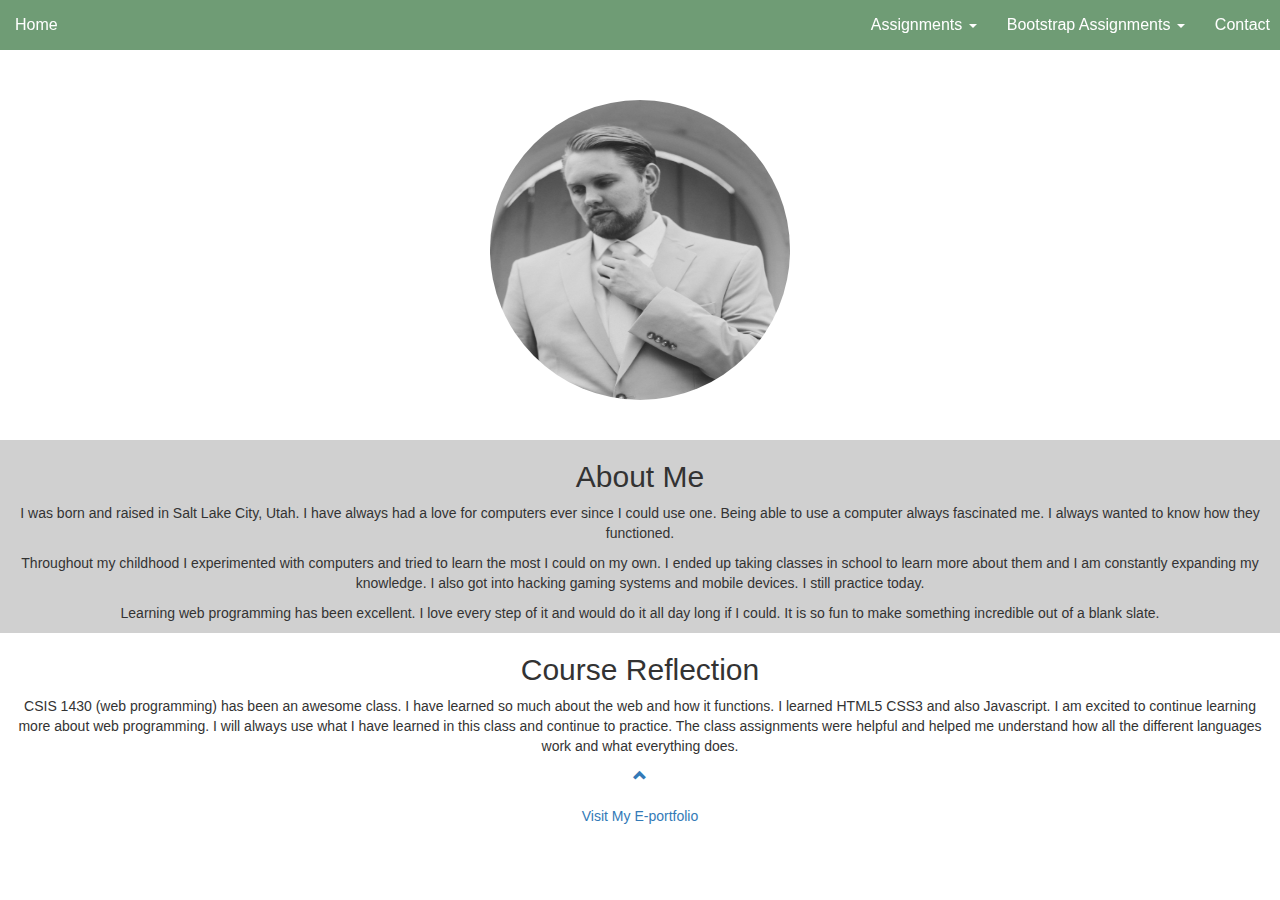
<file: CSIS 1430 Internet and HTML Fundamentals/index.html>
<!DOCTYPE html>

<html>
    <head>
        <title>Home</title>
        <meta charset="UTF-8">
        <meta name="viewport" content="width=device-width, initial-scale=1.0">
        <link rel="stylesheet" href="http://maxcdn.bootstrapcdn.com/bootstrap/3.3.6/css/bootstrap.min.css">
        <script src="https://ajax.googleapis.com/ajax/libs/jquery/1.12.0/jquery.min.js"></script>
        <script src="http://maxcdn.bootstrapcdn.com/bootstrap/3.3.6/js/bootstrap.min.js"></script>
        <link href="CSS/stylesheet.css" rel="stylesheet">
    </head>
    <body id="myPage" data-spy="scroll" data-target=".navbar" data-offset="60">
        <!-- nav bar -->
        <nav class="navbar navbar-default navbar-fixed-top">
            <div class="navbar-header">
                <button type="button" class="navbar-toggle" data-toggle="collapse" data-target="#myNavbar">
                    <span class="icon-bar"></span>
                    <span class="icon-bar"></span>
                    <span class="icon-bar"></span>                        
                </button>
                <a class="navbar-brand">Home</a>
            </div>
            <div class="collapse navbar-collapse" id="myNavbar">
                <ul class="nav navbar-nav navbar-right">
                    <li class="dropdown">
                        <a class="dropdown-toggle" data-toggle="dropdown">Assignments
                            <span class="caret"></span>
                        </a>
                        <ul class="dropdown-menu">
                            <li><a href="resume/index.html">Resume</a></li>
                            <li><a href="map/index.html">Map</a></li>
                            <li><a href="pizzaplace/index.html">Pizza Place</a></li>
                            <li><a href="little boxes/index.html">Little Boxes</a></li>
                            <li><a href="iframes/index.html">iFrames</a></li>
                            <li><a href="guessingGame/index.html">Guessing Game</a></li>
                            <li><a href="Tic tac toe/index.html">Tic Tac Toe</a></li>
                        </ul>
                    </li>
                    <li class="dropdown">
                        <a class="dropdown-toggle" data-toggle="dropdown">Bootstrap Assignments
                            <span class="caret"></span>
                        </a>
                        <ul class="dropdown-menu">
                            <li><a href="Simply Me/index.html">Simply Me</a></li>
                            <li><a href="The Company/index.html">The Company</a></li>
                            <li><a href="The Band/index.html">The Band</a></li>
                        </ul>
                    </li>
                    <li><a style="margin-right: 10px;" href="mailto:aaron.templeton@live.com">Contact</a></li>
                </ul>
            </div>
        </nav>
        <!-- first container-->
        <div class="container-fluid text-center">
            <img src="images/aaron.png" alt="Aaron" class="img-responsive img-circle">
        </div>
        <br><br>
        <!-- second container -->
        <div class="container-fluid text-center bg-2">
            <h2>About Me</h2>
            <p>
                I was born and raised in Salt Lake City, Utah. I have always had a
                love for computers ever since I could use one. Being able to use 
                a computer always fascinated me. I always wanted to know how they functioned.
            </p>
            <p>
                Throughout my childhood I experimented with computers and tried to learn
                the most I could on my own. I ended up taking classes in school to learn more
                about them and I am constantly expanding my knowledge. I also got into
                hacking gaming systems and mobile devices. I still practice today.
            </p>
            <p>
                Learning web programming has been excellent. I love every step of it 
                and would do it all day long if I could. It is so fun to make something 
                incredible out of a blank slate.
            </p>
        </div>
        <div class="container-fluid text-center bg-3">
            <h2>Course Reflection</h2>
            <p>
                CSIS 1430 (web programming) has been an awesome class. I have learned
                so much about the web and how it functions. I learned HTML5 CSS3 and 
                also Javascript. I am excited to continue learning more about web
                programming. I will always use what I have learned in this class and
                continue to practice. The class assignments were helpful and helped me 
                understand how all the different languages work and what everything does.
            </p>
        </div>
        <footer class="text-center">
            <a class="up-arrow" href="#myPage" data-toggle="tooltip" title="TO TOP">
                <span class="glyphicon glyphicon-chevron-up"></span>
            </a><br><br> 
            <a href="https://sites.google.com/site/aarontempletonseportfolio/home-1">
               Visit My E-portfolio
            </a>
        </footer>
    </body>
</html>
</file>
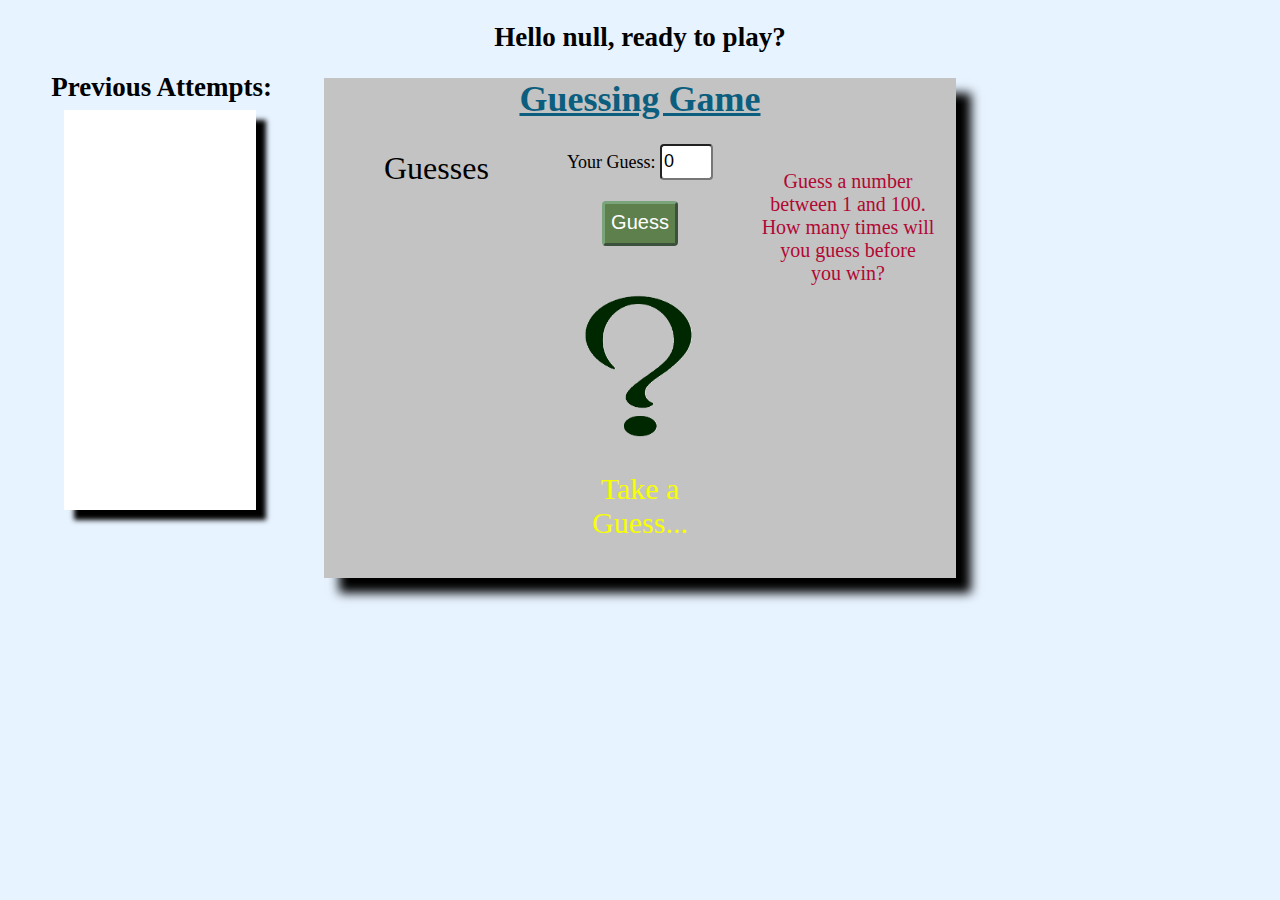
<file: CSIS 1430 Internet and HTML Fundamentals/guessingGame/index.html>
<!DOCTYPE html>
<html>
    <head>
        <title>Game</title>
        <meta charset="UTF-8">
        <meta name="viewport" content="width=device-width, initial-scale=1.0">
        <link href="guess.css" rel="stylesheet">
        <script src="game.js" type="text/javascript"></script>
    </head>
    <body onload="initialize()">
        <div id="container">
            <h1>Guessing Game</h1>
            <form id='guessForm' name="guessForm" action="javascript:checkGuess()">
                Your Guess: <input id="userGuessBox" type="text" name="userGuess" value="0" size="10" maxlength="2" required>
                <br><br>
                <input id="btn" type="submit" value="Guess" onclick="" style="font-size: 20px;">
                <br><br>
            </form>
            <div class="pictureSection">
                <div id="picContainer">
                    <img id='picture' src='riddle.png' height='200' width='250' alt="image">
                </div>
                <div id='picText' style='height: 100px; width: 100px;'>Take a Guess...</div>
            </div>
            <div id="guessBox">Guesses
                <p id="guessNumber"> </p>
            </div>
            <div id="howTo">
                <p>Guess a number <br>between 1 and 100.<br>
                    How many times will<br> you guess before<br> you win?</p>
            </div>
            <h2 id="attempts">Previous Attempts: </h2>
            <div id ="guessRecord"></div>
            <div id="finishBox">Great Job! <br> Do you want to play again?<br>
                <button id="reloadBtn" type="button" onclick="reload()">Play Again</button>
            </div>
        </div>
    </body>
</html>
</file>
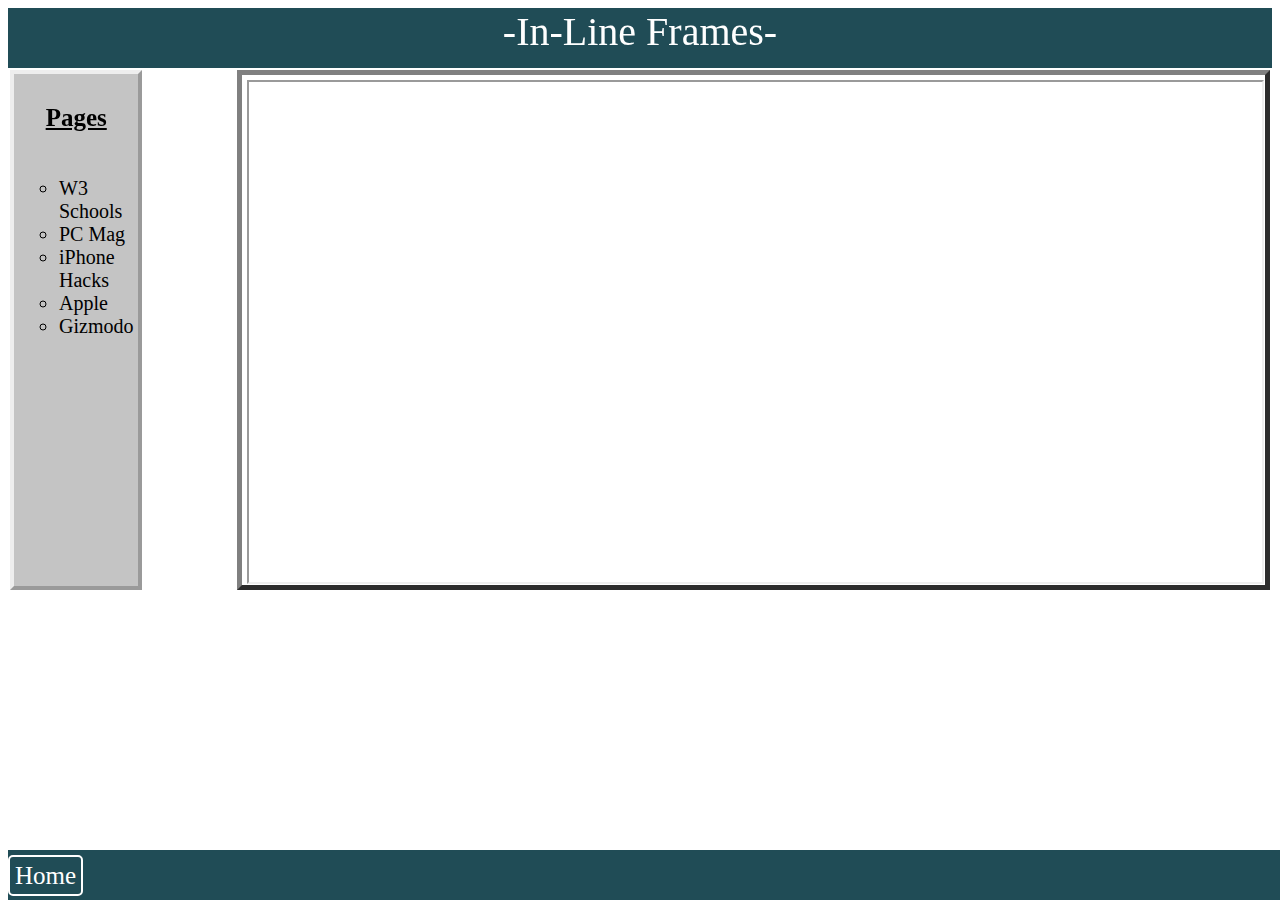
<file: CSIS 1430 Internet and HTML Fundamentals/iframes/index.html>
<!DOCTYPE html>
<!--
To change this license header, choose License Headers in Project Properties.
To change this template file, choose Tools | Templates
and open the template in the editor.
-->
<html>
    <head>
        <title>In-line Frames</title>
        <meta charset="UTF-8">
        <meta name="viewport" content="width=device-width, initial-scale=1.0">
        <link href="iframe.css" rel="stylesheet">
    </head>
    <body>
        <div id="header">-In-Line Frames-</div>
        <table cellpadding="5%">
            <tr>
                <td id="links" valign="top">
                    <h3>Pages</h3>
                    <ul id="list">
                        <li><a  class="weblink" href="http://ww.w3schools.com" target="iframe">W3 Schools</a></li>
                        <li><a  class="weblink" href="http://www.pcmag.com/" target="iframe">PC Mag</a></li>
                        <li><a  class="weblink" href="http://www.iphonehacks.com/" target="iframe">iPhone Hacks</a></li>
                        <li><a  class="weblink" href="http://www.apple.com/" target="iframe">Apple</a></li>
                        <li><a  class="weblink" href="http://gizmodo.com/" target="iframe">Gizmodo</a></li>
                    </ul>
                </td>
                <td id ="iframebox">
                    <iframe id='frame' name="iframe" src="http://w3schools.com"></iframe>
                </td>
            </tr>
        </table>
        <br>
        <footer>
            <div id="footer">
                <div class="linkbuttons">
                    <a class="footerlinks" href="../index.html">Home</a>
                </div>
            </div>
        </footer>
    </body>
</html>
</file>
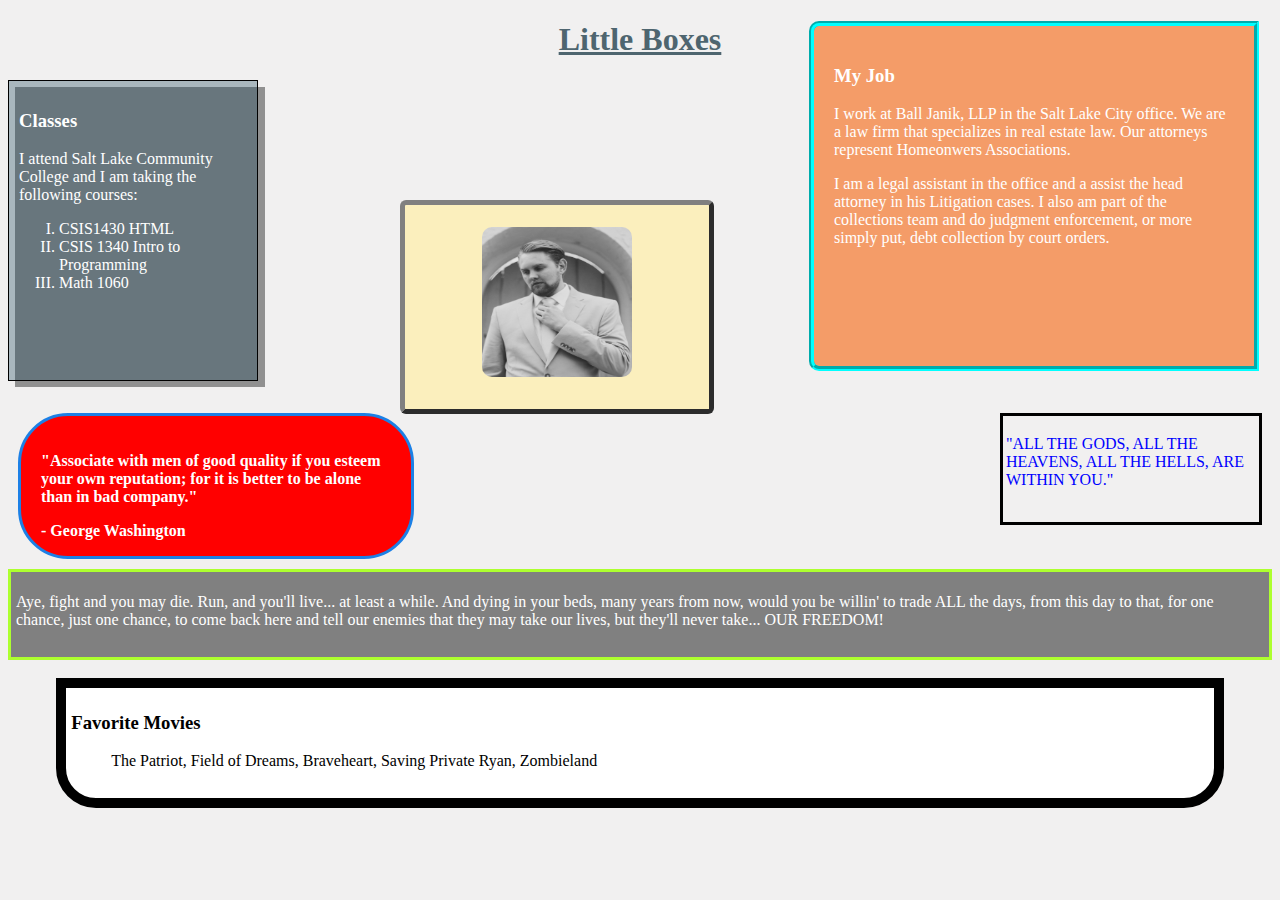
<file: CSIS 1430 Internet and HTML Fundamentals/little boxes/index.html>
<!DOCTYPE html>
<html>
    <head>
        <title>Boxes</title>
        <meta charset="UTF-8">
        <meta name="viewport" content="width=device-width, initial-scale=1.0">
        <link href="newcss.css" rel="stylesheet">
    </head>
    <body>
        <h1> Little Boxes </h1>
        <div class='box1'>
            <h3>My Job</h3>
            <p>I work at Ball Janik, LLP in the Salt Lake City office. 
                We are a law firm that specializes in real estate law. Our attorneys represent
                Homeonwers Associations.
            </p>
            <p>
                I am a legal assistant in the office and a assist the head attorney
                in his Litigation cases. I also am part of the collections team and
                do judgment enforcement, or more simply put, debt collection by 
                court orders.
            </p>
        </div>
        <div class='shadowBox'>
            <div class='containerBox'>
                <h3>Classes</h3>
                <p>I attend Salt Lake Community College and I am taking the following courses: </p>
                <ol style="list-style-type: upper-roman;">
                    <li>CSIS1430 HTML</li>
                    <li>CSIS 1340 Intro to Programming</li>
                    <li>Math 1060</li>
                </ol>
            </div>    
        </div>
        <div class="box2">
            <center>
                <img src="aaron.png" alt="pic" width="150" height="150" style="margin-top: 20px; border-radius: 10px;">
            </center>
        </div>
        <br>
        <div class="floating-box">
            <p>"Associate with men of good quality if you esteem your own reputation; 
                for it is better to be alone than in bad company."</p>
            <p>- George Washington</p>
        </div>
        <div class="floating-box2">
            <p>"ALL THE GODS, ALL THE HEAVENS, ALL THE HELLS, ARE WITHIN YOU."</p>
        </div>


        <div class="after-box">
            <p>Aye, fight and you may die. Run, and you'll live... at least a while.
                And dying in your beds, many years from now, would you be willin' 
                to trade ALL the days, from this day to that, for one chance, just 
                one chance, to come back here and tell our enemies that they may take
                our lives, but they'll never take... OUR FREEDOM!</p>
        </div>

        <br>
        <div class="after-box" id="custom">
            <h3>Favorite Movies</h3>
            <ul>
                <li>The Patriot, </li>
                <li>Field of Dreams, </li>
                <li>Braveheart, </li>
                <li>Saving Private Ryan, </li>
                <li>Zombieland</li>
            </ul>
        </div>
    </body>
</html>
</file>
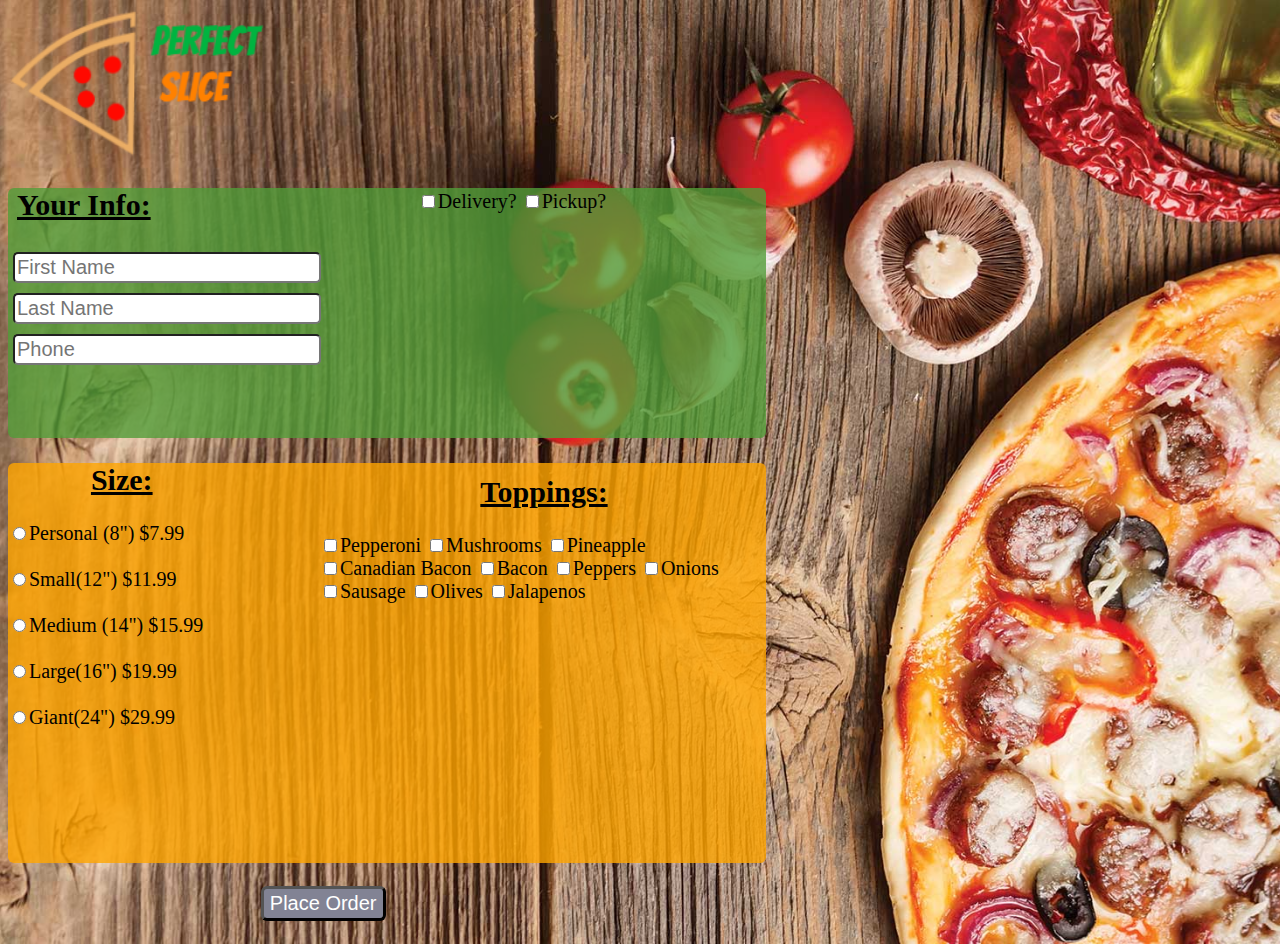
<file: CSIS 1430 Internet and HTML Fundamentals/pizzaplace/index.html>
<!DOCTYPE html>
<html>
    <head>
        <title>Pizza Place</title>
        <meta charset="UTF-8">
        <meta name="viewport" content="width=device-width, initial-scale=1.0">
        <link href="pizza.css" rel="stylesheet">
        <script src="pizza.js" type="text/javascript"></script>
    </head>
    <body>
        <form name="pizzaform" action="mailto:orders@perfectslice.com" method="post" enctype="text/plain">
            <div>
                <img src="Drawing.png" alt="logo" height="150">
            </div>
            <section id="firstContainer">
                <div id="infoContainer">
                    <h2>Your Info: </h2>
                    <input class="infoForm" type="text" name="Name"  placeholder="First Name"><br>
                    <input class="infoForm" type="text" name ="lastName" placeholder="Last Name"><br>
                    <input class="infoForm" type="text" name="phone" placeholder="Phone"><br>
                </div>
                <div id="deliveryContainer">
                    <input class="delRadio" type="checkbox" name="deliver" value="delivery" onchange="toggle()">Delivery?
                    <input class="delRadio" type="checkbox" name="deliver" value="pickup" onchange="toggletwo()">Pickup?

                    <div id="deliveryForms">
                        <input class="addressForm" type="text" name="address1" placeholder="Address Line 1"><br>
                        <input class="addressForm" type="text" name="address2" placeholder="Address Line 2"><br>
                        <input class="addressForm" type="text" name="city" placeholder="City">
                        <input class="addressForm" type="text" name="State" placeholder="State">
                        <input class="addressForm" type="text" name="Zip" placeholder="Zip Code">
                    </div>
                    <div id="pickuptime">
                        <p>Your Pizza Will be ready for pickup at: </p>
                        <p id="time"></p>
                    </div>
                </div>
            </section>
            <section id="secondContainer">

                <div id="sizeContainer">
                    <h2>Size: </h2>
                    <input type="radio" name="size" value="pers">Personal (8") $7.99<br><br>
                    <input type="radio" name="size" value="Small">Small(12") $11.99<br><br>
                    <input type="radio" name="size" value="med">Medium (14") $15.99<br><br>
                    <input type="radio" name="size" value="lg">Large(16") $19.99<br><br>
                    <input type="radio" name="size" value="giant">Giant(24") $29.99<br><br>
                </div>
                <div id="topContainer">
                    <h2>Toppings: </h2>
                    <input type="checkbox" name="toppings" value="pep">Pepperoni
                    <input type="checkbox" name="toppings" value="mush">Mushrooms
                    <input type="checkbox" name="toppings" value="pina">Pineapple<br>
                    <input type="checkbox" name="toppings" value="canbac">Canadian Bacon
                    <input type="checkbox" name="toppings" value="bac">Bacon
                    <input type="checkbox" name="toppings" value="pepper">Peppers
                    <input type="checkbox" name="toppings" value="oni">Onions<br>
                    <input type="checkbox" name="toppings" value="sas">Sausage
                    <input type="checkbox" name="toppings" value="oliv">Olives
                    <input type="checkbox" name="toppings" value="jal">Jalapenos
                </div>
            </section>
            <br>
            <div id="submitContainer">
                <input id="submitBtn" type="submit" value="Place Order">
            </div>
        </form>
    </body>
</html>
</file>
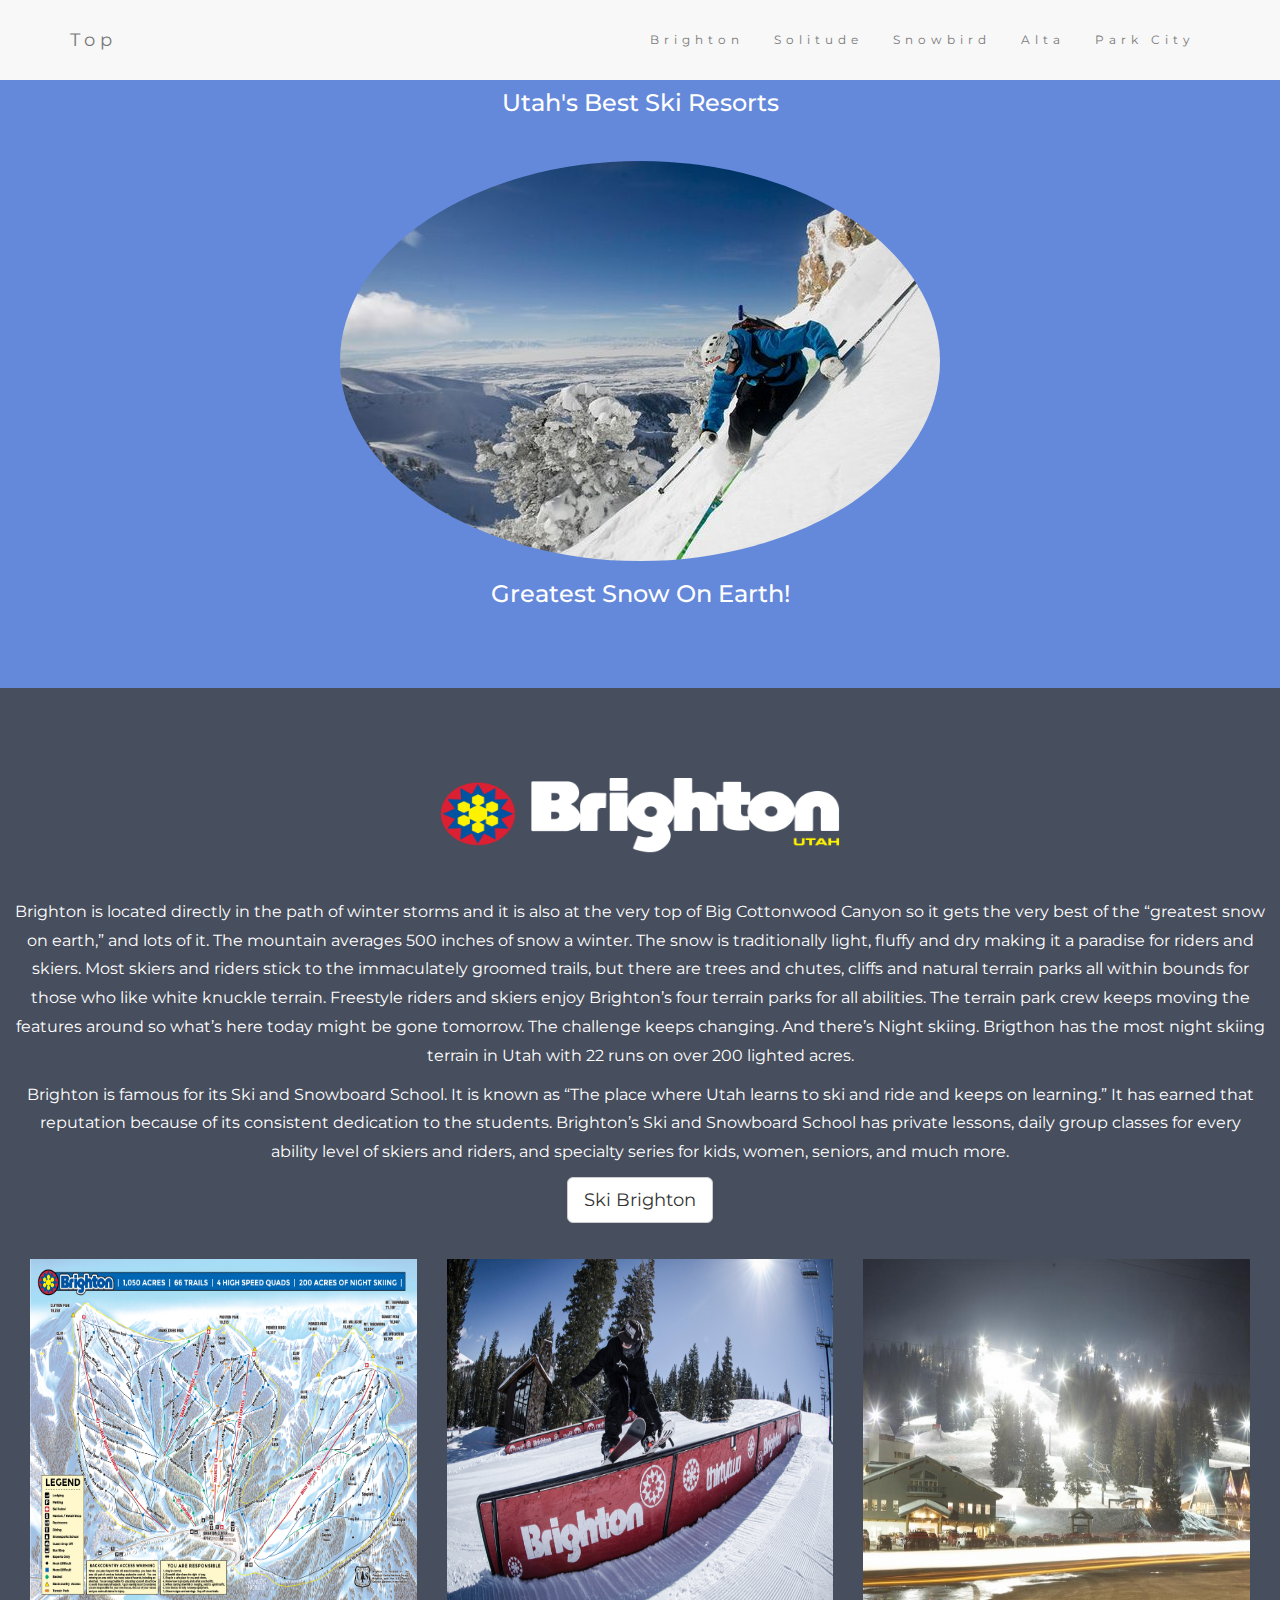
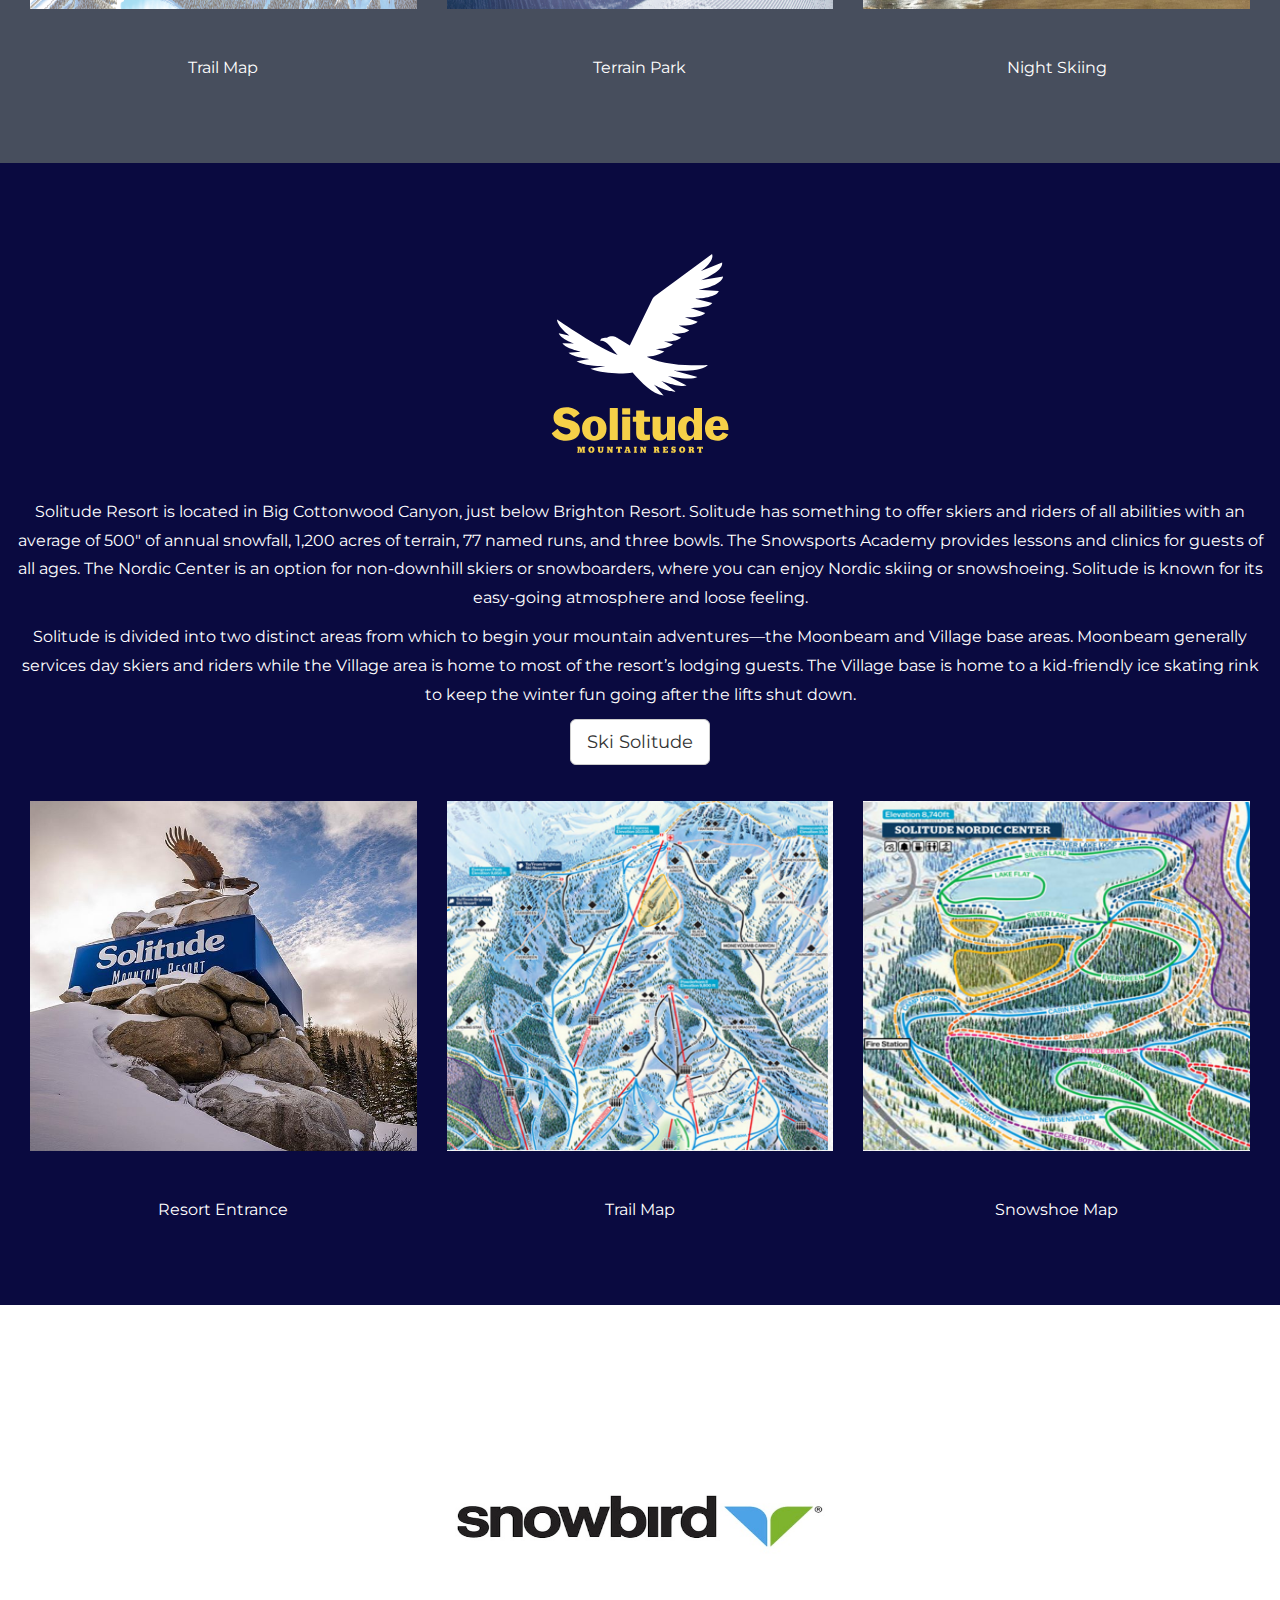
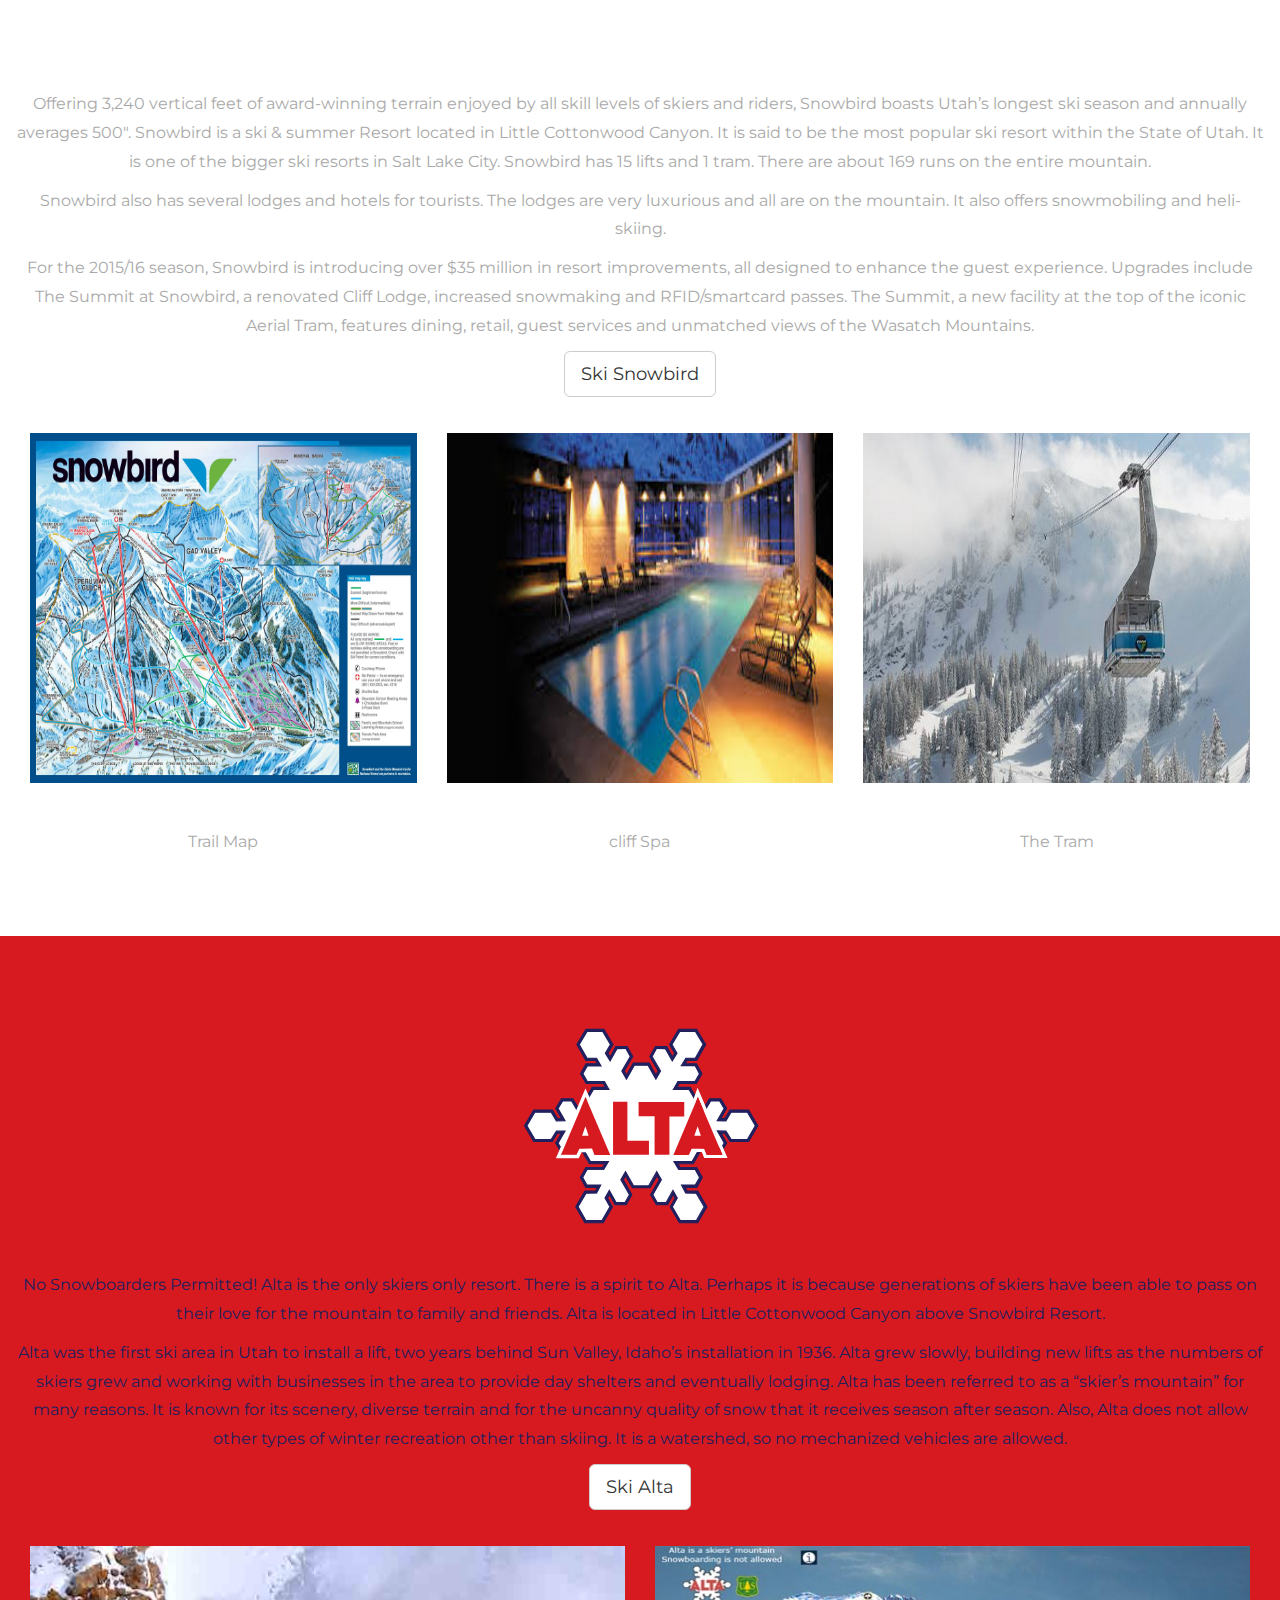
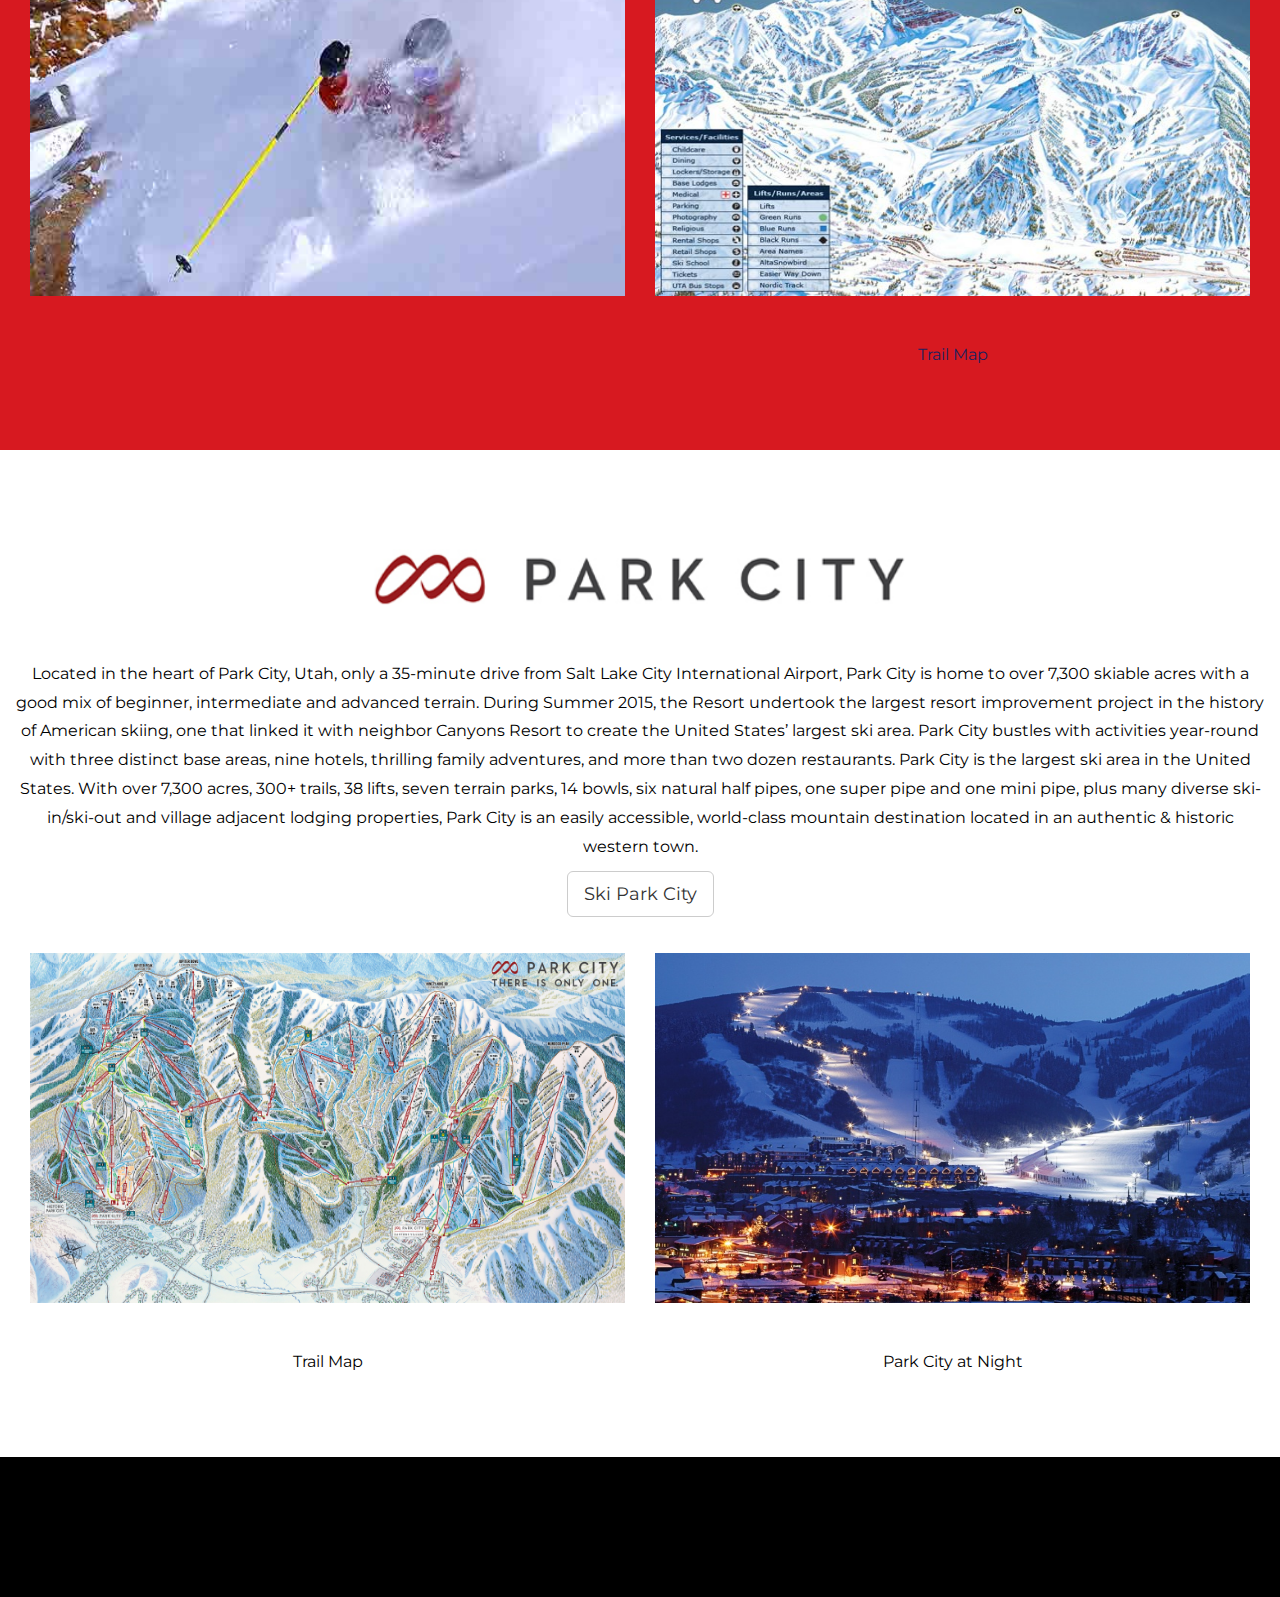
<file: CSIS 1430 Internet and HTML Fundamentals/Simply Me/index.html>
<!DOCTYPE html>
<html lang="en">
    <head>

        <title>Simply Me</title>
        <meta charset="utf-8">
        <meta name="viewport" content="width=device-width, initial-scale=1">
        <link rel="stylesheet" href="http://maxcdn.bootstrapcdn.com/bootstrap/3.3.6/css/bootstrap.min.css">
        <link href="http://fonts.googleapis.com/css?family=Montserrat" rel="stylesheet">
        <link href="simplyme.css" rel="stylesheet">
        <script src="https://ajax.googleapis.com/ajax/libs/jquery/1.12.0/jquery.min.js"></script>
        <script src="http://maxcdn.bootstrapcdn.com/bootstrap/3.3.6/js/bootstrap.min.js"></script>
    </head>
    <body>

        <!-- Navbar -->
        <nav class="navbar navbar-default">
            <div class="container">
                <div class="navbar-header">
                    <button type="button" class="navbar-toggle" data-toggle="collapse" data-target="#myNavbar">
                        <span class="icon-bar"></span>
                        <span class="icon-bar"></span>
                        <span class="icon-bar"></span>                        
                    </button>
                    <a class="navbar-brand" href="#">Top</a>
                </div>
                <div class="collapse navbar-collapse" id="myNavbar">
                    <ul class="nav navbar-nav navbar-right">
                        <li><a href="#brighton">Brighton</a></li>
                        <li><a href="#solitude">Solitude</a></li>
                        <li><a href="#snowbird">Snowbird</a></li>
                        <li><a href="#alta">Alta</a></li>
                        <li><a href="#pc">Park City</a></li>
                    </ul>
                </div>
            </div>
        </nav>

        <!-- First Container -->
        <div class="container-fluid bg-1 text-center">
            <h3 class="margin">Utah's Best Ski Resorts</h3>
            <img src="ski.jpg" class="img-responsive img-circle" style="display: inline;" alt="image">
            <h3>Greatest Snow On Earth!</h3>
        </div>

        <!-- Second Container -->
        <div id="brighton" class="container-fluid bg-2 text-center">
            <h3 class="margin"><img src="brighton.png" alt="brighton" width="400" height="75"></h3>
            <p>
                Brighton is located directly in the path of winter storms and it is also at
                the very top of Big Cottonwood Canyon so it gets the very best of the 
                “greatest snow on earth,” and lots of it. The mountain averages 500 inches
                of snow a winter. The snow is traditionally light, fluffy and dry making it
                a paradise for riders and skiers. Most skiers and riders stick to the immaculately
                groomed trails, but there are trees and chutes, cliffs and natural terrain 
                parks all within bounds for those who like white knuckle terrain. Freestyle riders
                and skiers enjoy Brighton’s four terrain parks for all abilities. The terrain
                park crew keeps moving the features around so what’s here today might be gone
                tomorrow. The challenge keeps changing. And there’s Night skiing. Brigthon has
                the most night skiing terrain in Utah with 22 runs on over 200 lighted acres.
            </p>
            <p>
                Brighton is famous for its Ski and Snowboard School. It is known as
                “The place where Utah learns to ski and ride and keeps on learning.”
                It has earned that reputation because of its consistent dedication
                to the students. Brighton’s Ski and Snowboard School has private
                lessons, daily group classes for every ability level of skiers and
                riders, and specialty series for kids, women, seniors, and much more.
            </p>
            <a href="http://www.brightonresort.com/" class="btn btn-default btn-lg">
                Ski Brighton
            </a>
            <br><br>
            <div class="col-sm-4">
                <img src="brightonmap.jpg" class="img-responsive margin" style="width:100%; height: 350px;" alt="map">
                <p>Trail Map</p>
            </div>
            <div class="col-sm-4"> 
                <img src="park.jpg" class="img-responsive margin" style="width:100%; height: 350px;" alt="Image">
                <p>Terrain Park</p>
            </div>
            <div class="col-sm-4"> 
                <img src="night.jpg" class="img-responsive margin" style="width:100%; height: 350px;" alt="Image">
                <p>Night Skiing</p>
            </div>
        </div>

        <!-- Third Container (Grid) -->
        <div id='solitude' class="container-fluid bg-3 text-center">    
            <h3 class="margin"><img src="solitude.svg" alt="solitude" width="500" height="200"></h3>
            <p>
                Solitude Resort is located in Big Cottonwood Canyon, just below
                Brighton Resort. Solitude has something to offer skiers and riders
                of all abilities with an average of 500" of annual snowfall, 1,200
                acres of terrain, 77 named runs, and three bowls. The Snowsports
                Academy provides lessons and clinics for guests of all ages. The
                Nordic Center is an option for non-downhill skiers or snowboarders,
                where you can enjoy Nordic skiing or snowshoeing. Solitude is known
                for its easy-going atmosphere and loose feeling.
            </p>
            <p>
                Solitude is divided into two distinct areas from which to begin 
                your mountain adventures—the Moonbeam and Village base areas.
                Moonbeam generally services day skiers and riders while the Village
                area is home to most of the resort’s lodging guests. The Village 
                base is home to a kid-friendly ice skating rink to keep the winter
                fun going after the lifts shut down.
            </p>
            <a href="https://skisolitude.com/" class="btn btn-default btn-lg">
                Ski Solitude
            </a>
            <br><br>
            <div class="col-sm-4">
                <img src="solitude.jpg" class="img-responsive margin" style="width:100%; height: 350px;" alt="map">
                <p>Resort Entrance</p>
            </div>
            <div class="col-sm-4"> 
                <img src="solitudemap.PNG" class="img-responsive margin" style="width:100%; height: 350px;" alt="Image">
                <p>Trail Map</p>
            </div>
            <div class="col-sm-4"> 
                <img src="solitudemap2.PNG" class="img-responsive margin" style="width:100%; height: 350px;" alt="Image">
                <p>Snowshoe Map</p>
            </div>
        </div>

        <!-- Fourth Container (Grid) -->
        <div id='snowbird' class="container-fluid bg-4 text-center">    
            <h3 class="margin"><img src="Snowbird-Logo.jpg" alt="snowbird" width="400" height="250"></h3>
            <p>
                Offering 3,240 vertical feet of award-winning terrain enjoyed by 
                all skill levels of skiers and riders, Snowbird boasts Utah’s longest
                ski season and annually averages 500".
                Snowbird is a ski & summer Resort located in Little Cottonwood Canyon. It is said to be
                the most popular ski resort within the State of Utah. It is one of the bigger ski resorts
                in Salt Lake City. Snowbird has 15 lifts and 1 tram. There are about 169 runs on the 
                entire mountain.
            </p>
            <p>
                Snowbird also has several lodges and hotels for tourists. The lodges are very
                luxurious and all are on the mountain. It also offers snowmobiling and
                heli-skiing.
            </p>
            <p>
                For the 2015/16 season, Snowbird is introducing over $35 million 
                in resort improvements, all designed to enhance the guest experience.
                Upgrades include The Summit at Snowbird, a renovated Cliff Lodge,
                increased snowmaking and RFID/smartcard passes. The Summit, a new
                facility at the top of the iconic Aerial Tram, features dining, 
                retail, guest services and unmatched views of the Wasatch Mountains.
            </p>
            <a href="http://www.snowbird.com/" class="btn btn-default btn-lg">
                Ski Snowbird
            </a>
            <br><br>
            <div class="col-sm-4">
                <img src="snowbirdmap.jpg" class="img-responsive margin" style="width:100%; height: 350px;" alt="map">
                <p>Trail Map</p>
            </div>
            <div class="col-sm-4"> 
                <img src="cliff.jpeg" class="img-responsive margin" style="width:100%; height: 350px;" alt="Image">
                <p>cliff Spa</p>
            </div>
            <div class="col-sm-4"> 
                <img src="tram.jpg" class="img-responsive margin" style="width:100%; height: 350px;" alt="Image">
                <p>The Tram</p>
            </div>
        </div>

        <!-- Fifth Container (Grid) -->
        <div id='alta' class="container-fluid bg-5 text-center">    
            <h3 class="margin"><img src="alta-logo.svg" alt="Alta" width="400" height="200"></h3>
            <p>
                No Snowboarders Permitted! Alta is the only skiers only resort. 
                There is a spirit to Alta. Perhaps it is because generations of 
                skiers have been able to pass on their love for the mountain to 
                family and friends. Alta is located in Little Cottonwood Canyon above 
                Snowbird Resort. 
            </p>
            <p>
                Alta was the first ski area in Utah to install a lift, two years 
                behind Sun Valley, Idaho’s installation in 1936. Alta grew slowly,
                building new lifts as the numbers of skiers grew and working with 
                businesses in the area to provide day shelters and eventually lodging.

                Alta has been referred to as a “skier’s mountain” for many reasons.
                It is known for its scenery, diverse terrain and for the uncanny 
                quality of snow that it receives season after season. Also, Alta 
                does not allow other types of winter recreation other than skiing. 
                It is a watershed, so no mechanized vehicles are allowed. 
            </p>
            <a href="http://www.alta.com/" class="btn btn-default btn-lg">
                Ski Alta
            </a>
            <br><br>
            <div class="col-sm-6">
                <img src="altaski.jpg" class="img-responsive margin" style="width:100%; height: 350px;" alt="image">
                <p></p>
            </div>
            <div class="col-sm-6"> 
                <img src="altamap.jpg" class="img-responsive margin" style="width:100%; height: 350px;" alt="map">
                <p>Trail Map</p>
            </div>
        </div>

        <!-- Sixth Container (Grid) -->
        <div id='pc' class="container-fluid bg-6 text-center">    
            <h3 class="margin"><img src="parkcitylogo.png" alt="park city" width="550" height="75"></h3>
            <p>
                Located in the heart of Park City, Utah, only a 35-minute drive 
                from Salt Lake City International Airport, Park City is home to 
                over 7,300 skiable acres with a good mix of beginner, intermediate
                and advanced terrain. During Summer 2015, the Resort undertook 
                the largest resort improvement project in the history of American 
                skiing, one that linked it with neighbor Canyons Resort to create
                the United States’ largest ski area. Park City bustles with 
                activities year-round with three distinct base areas, nine hotels,
                thrilling family adventures, and more than two dozen restaurants.

                Park City is the largest ski area in the United States. With 
                over 7,300 acres, 300+ trails, 38 lifts, seven terrain parks, 
                14 bowls, six natural half pipes, one super pipe and one mini 
                pipe, plus many diverse ski-in/ski-out and village adjacent 
                lodging properties, Park City is an easily accessible, world-class
                mountain destination located in an authentic & historic western town. 
            </p>
            <p>

            </p>
            <a href="http://www.parkcitymountain.com/" class="btn btn-default btn-lg">
                Ski Park City
            </a>
            <br><br>
            <div class="col-sm-6">
                <img src="parkcitymap.jpg" class="img-responsive margin" style="width:100%; height: 350px;" alt="map">
                <p>Trail Map</p>
            </div>
            <div class="col-sm-6"> 
                <img src="pc.jpg" class="img-responsive margin" style="width:100%; height: 350px;" alt="Image">
                <p>Park City at Night</p>
            </div>
        </div>

        <!-- Footer -->
        <footer class="container-fluid bg-7 text-center"> 
           
        </footer>

    </body>
</html>
</file>
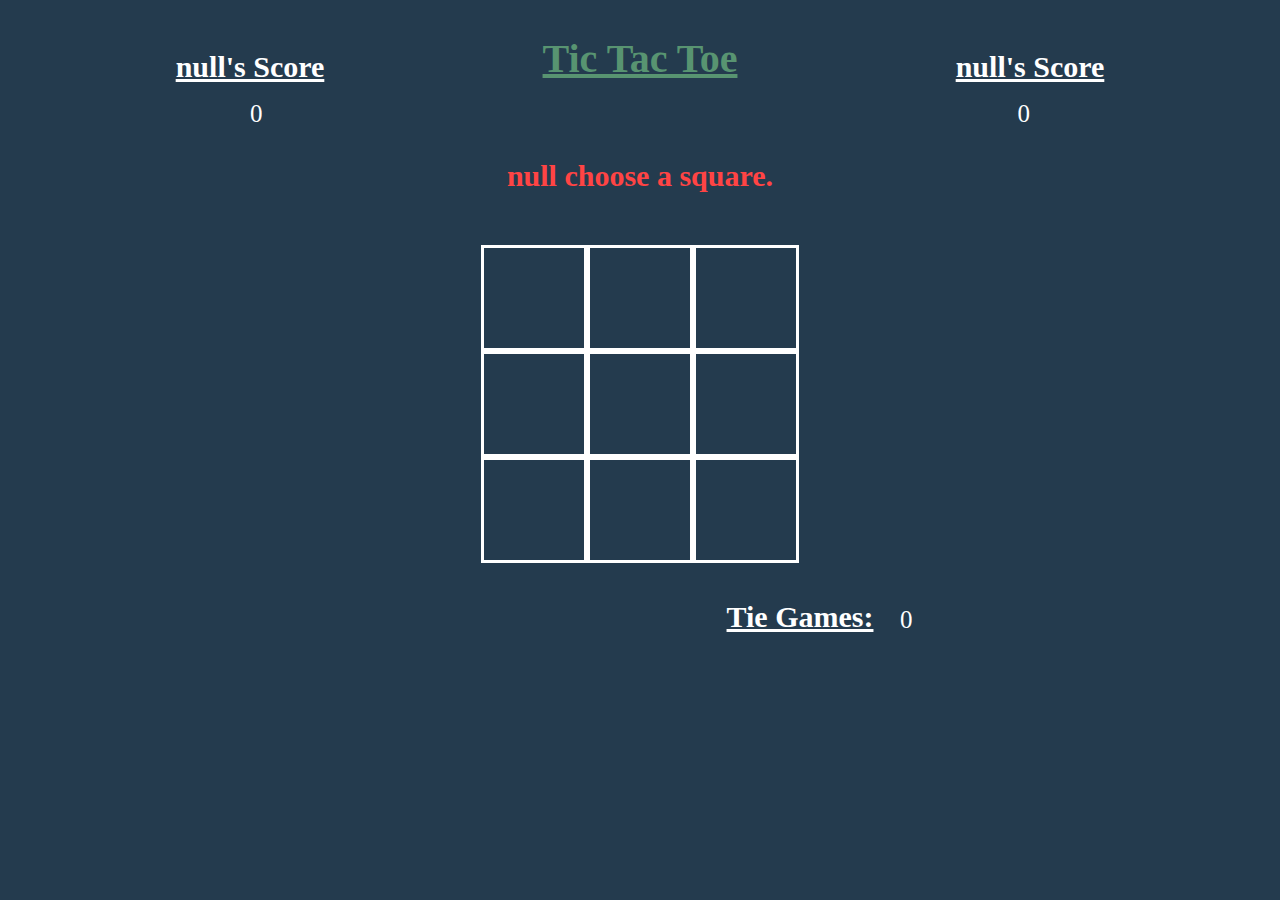
<file: CSIS 1430 Internet and HTML Fundamentals/Tic tac toe/index.html>
<!DOCTYPE html>
<html>
    <head>
        <title>Tic Tac Toe</title>
        <meta charset="UTF-8">
        <meta name="viewport" content="width=device-width, initial-scale=1.0">
        <link href="newcss.css" rel="stylesheet">
        <script src="tictactoe.js" type="text/javascript"></script>
    </head>
    <body onload="start()">
        <div class="table">
            <div class="title">
                <h1>Tic Tac Toe</h1>
                <h2 id="winner"></h2>
                <h2 id="player"></h2>
                <br><br>
                <div class="row">
                    <div class="cell" onclick="playerMoved(this, 1)"></div>
                    <div class="cell" onclick="playerMoved(this, 2)"></div>
                    <div class="cell" onclick="playerMoved(this, 4)"></div>
                </div>
                <div class="row">
                    <div class="cell" onclick="playerMoved(this, 8)"></div>
                    <div class="cell" onclick="playerMoved(this, 16)"></div>
                    <div class="cell" onclick="playerMoved(this, 32)"></div>
                </div>
                <div class="row">
                    <div class="cell" onclick="playerMoved(this, 64)"></div>
                    <div class="cell" onclick="playerMoved(this, 128)"></div>
                    <div class="cell" onclick="playerMoved(this, 256)"></div>
                </div>
            </div>
        </div>
        <h2 id="playerOneScoreHead"></h2>
        <h2 id="playerTwoScoreHead"></h2>
        <h2 id="timeGameHead">Tie Games: </h2>
        <div id="playerOneScore">0</div>
        <div id="playerTwoScore">0</div>
        <div id="tieGameScore">0</div>
    </body>
</html>
</file>
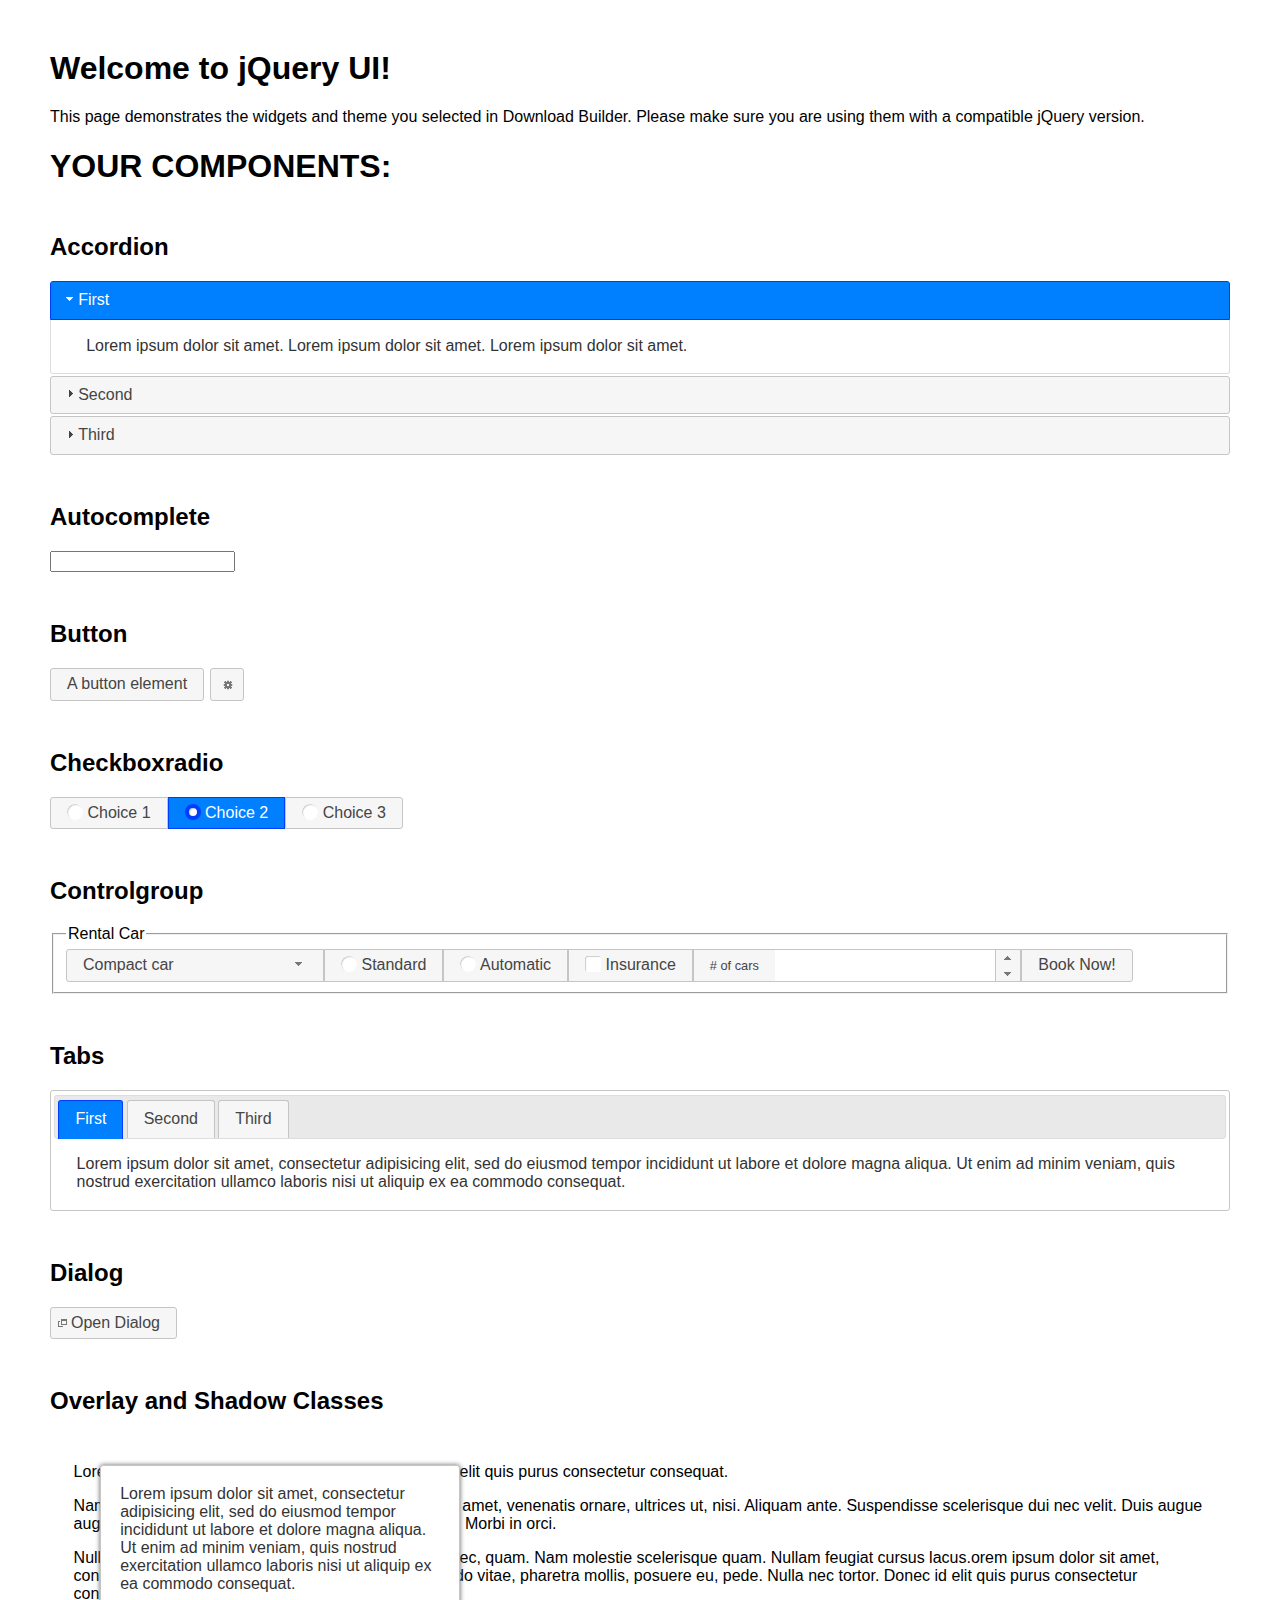
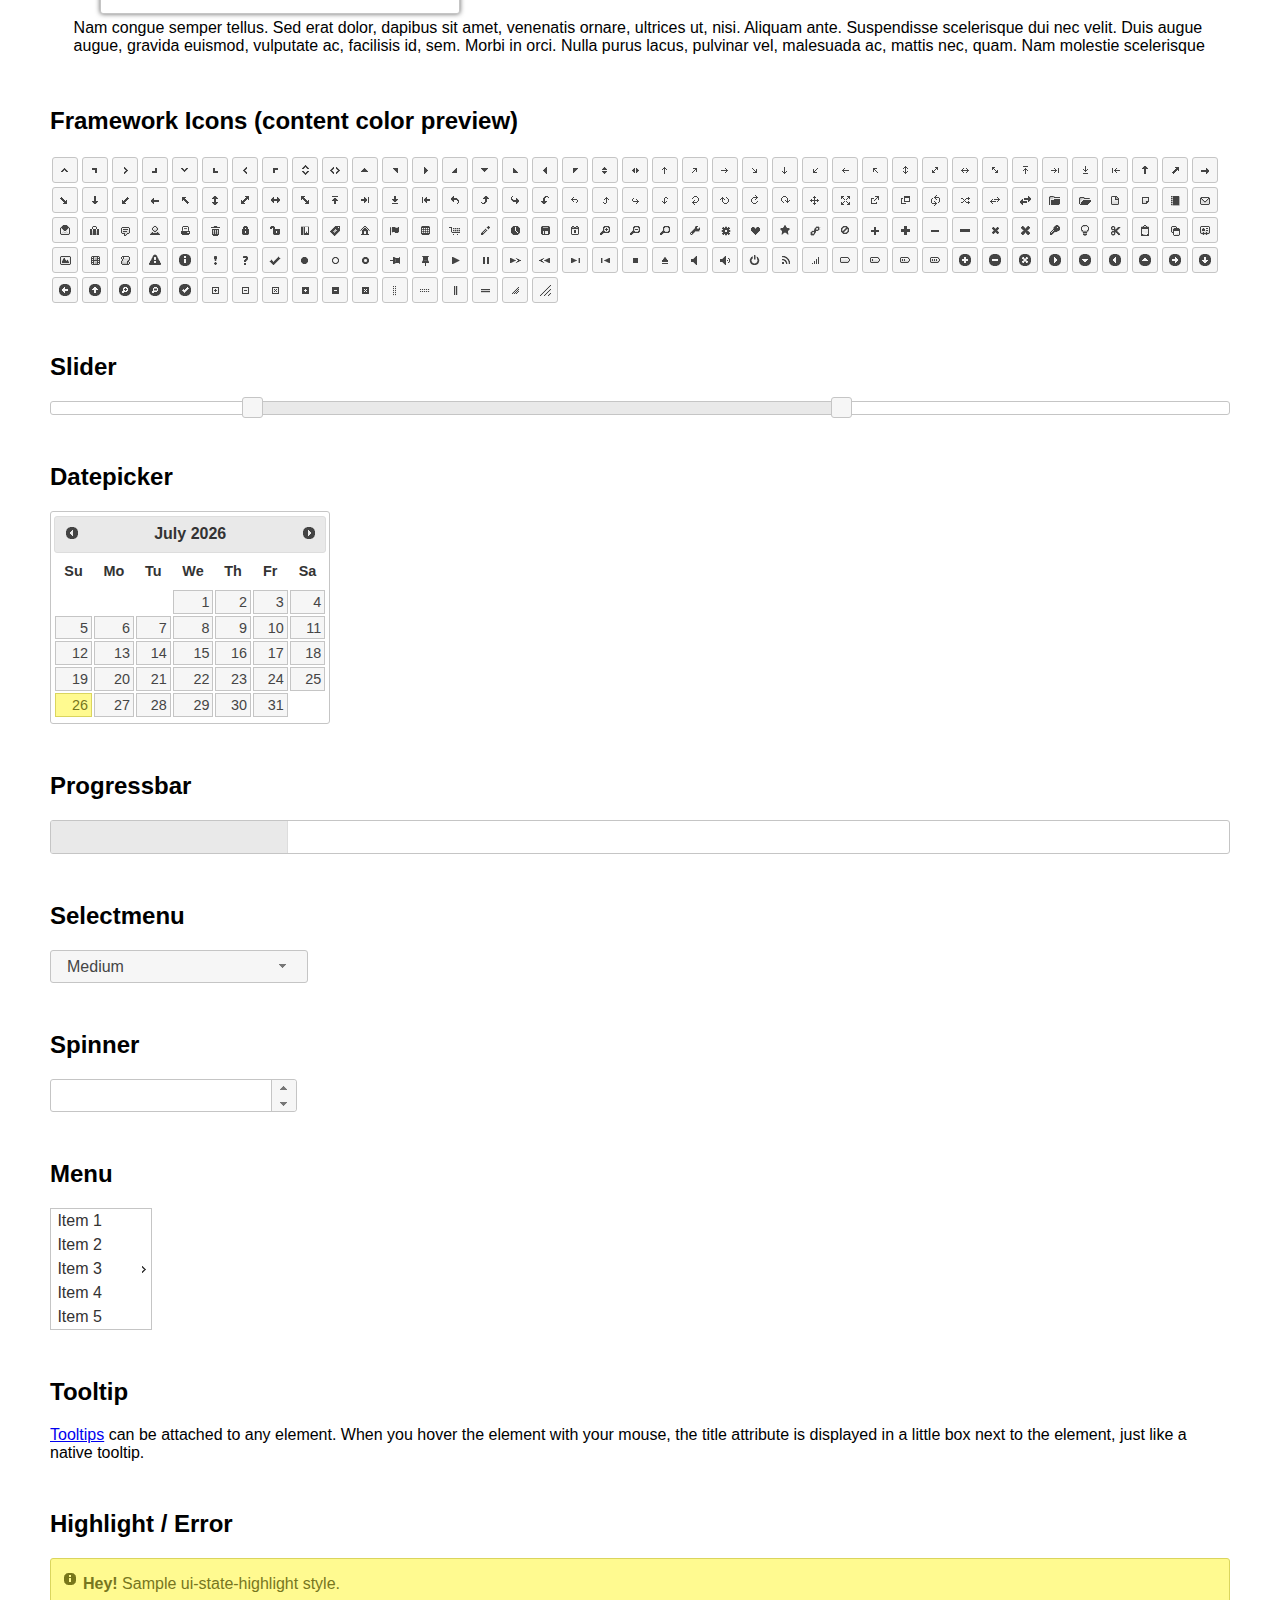
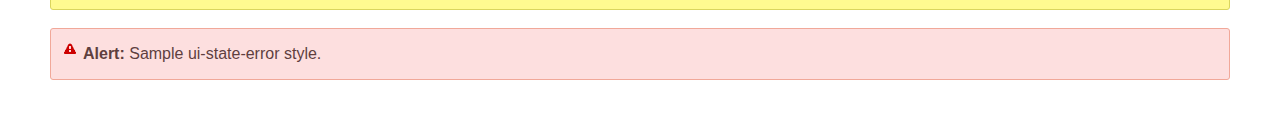
<file: CSIS 2470 Advanced Javascript/advancedJQuery/jquery-ui-1.12.1/index.html>
<!doctype html>
<html lang="us">
<head>
	<meta charset="utf-8">
	<title>jQuery UI Example Page</title>
	<link href="jquery-ui.css" rel="stylesheet">
	<style>
	body{
		font-family: "Trebuchet MS", sans-serif;
		margin: 50px;
	}
	.demoHeaders {
		margin-top: 2em;
	}
	#dialog-link {
		padding: .4em 1em .4em 20px;
		text-decoration: none;
		position: relative;
	}
	#dialog-link span.ui-icon {
		margin: 0 5px 0 0;
		position: absolute;
		left: .2em;
		top: 50%;
		margin-top: -8px;
	}
	#icons {
		margin: 0;
		padding: 0;
	}
	#icons li {
		margin: 2px;
		position: relative;
		padding: 4px 0;
		cursor: pointer;
		float: left;
		list-style: none;
	}
	#icons span.ui-icon {
		float: left;
		margin: 0 4px;
	}
	.fakewindowcontain .ui-widget-overlay {
		position: absolute;
	}
	select {
		width: 200px;
	}
	</style>
</head>
<body>

<h1>Welcome to jQuery UI!</h1>

<div class="ui-widget">
	<p>This page demonstrates the widgets and theme you selected in Download Builder. Please make sure you are using them with a compatible jQuery version.</p>
</div>

<h1>YOUR COMPONENTS:</h1>


<!-- Accordion -->
<h2 class="demoHeaders">Accordion</h2>
<div id="accordion">
	<h3>First</h3>
	<div>Lorem ipsum dolor sit amet. Lorem ipsum dolor sit amet. Lorem ipsum dolor sit amet.</div>
	<h3>Second</h3>
	<div>Phasellus mattis tincidunt nibh.</div>
	<h3>Third</h3>
	<div>Nam dui erat, auctor a, dignissim quis.</div>
</div>



<!-- Autocomplete -->
<h2 class="demoHeaders">Autocomplete</h2>
<div>
	<input id="autocomplete" title="type &quot;a&quot;">
</div>



<!-- Button -->
<h2 class="demoHeaders">Button</h2>
<button id="button">A button element</button>
<button id="button-icon">An icon-only button</button>



<!-- Checkboxradio -->
<h2 class="demoHeaders">Checkboxradio</h2>
<form style="margin-top: 1em;">
	<div id="radioset">
		<input type="radio" id="radio1" name="radio"><label for="radio1">Choice 1</label>
		<input type="radio" id="radio2" name="radio" checked="checked"><label for="radio2">Choice 2</label>
		<input type="radio" id="radio3" name="radio"><label for="radio3">Choice 3</label>
	</div>
</form>



<!-- Controlgroup -->
<h2 class="demoHeaders">Controlgroup</h2>
<fieldset>
	<legend>Rental Car</legend>
	<div id="controlgroup">
		<select id="car-type">
			<option>Compact car</option>
			<option>Midsize car</option>
			<option>Full size car</option>
			<option>SUV</option>
			<option>Luxury</option>
			<option>Truck</option>
			<option>Van</option>
		</select>
		<label for="transmission-standard">Standard</label>
		<input type="radio" name="transmission" id="transmission-standard">
		<label for="transmission-automatic">Automatic</label>
		<input type="radio" name="transmission" id="transmission-automatic">
		<label for="insurance">Insurance</label>
		<input type="checkbox" name="insurance" id="insurance">
		<label for="horizontal-spinner" class="ui-controlgroup-label"># of cars</label>
		<input id="horizontal-spinner" class="ui-spinner-input">
		<button>Book Now!</button>
	</div>
</fieldset>



<!-- Tabs -->
<h2 class="demoHeaders">Tabs</h2>
<div id="tabs">
	<ul>
		<li><a href="#tabs-1">First</a></li>
		<li><a href="#tabs-2">Second</a></li>
		<li><a href="#tabs-3">Third</a></li>
	</ul>
	<div id="tabs-1">Lorem ipsum dolor sit amet, consectetur adipisicing elit, sed do eiusmod tempor incididunt ut labore et dolore magna aliqua. Ut enim ad minim veniam, quis nostrud exercitation ullamco laboris nisi ut aliquip ex ea commodo consequat.</div>
	<div id="tabs-2">Phasellus mattis tincidunt nibh. Cras orci urna, blandit id, pretium vel, aliquet ornare, felis. Maecenas scelerisque sem non nisl. Fusce sed lorem in enim dictum bibendum.</div>
	<div id="tabs-3">Nam dui erat, auctor a, dignissim quis, sollicitudin eu, felis. Pellentesque nisi urna, interdum eget, sagittis et, consequat vestibulum, lacus. Mauris porttitor ullamcorper augue.</div>
</div>



<h2 class="demoHeaders">Dialog</h2>
<p>
	<button id="dialog-link" class="ui-button ui-corner-all ui-widget">
		<span class="ui-icon ui-icon-newwin"></span>Open Dialog
	</button>
</p>

<h2 class="demoHeaders">Overlay and Shadow Classes</h2>
<div style="position: relative; width: 96%; height: 200px; padding:1% 2%; overflow:hidden;" class="fakewindowcontain">
	<p>Lorem ipsum dolor sit amet,  Nulla nec tortor. Donec id elit quis purus consectetur consequat. </p><p>Nam congue semper tellus. Sed erat dolor, dapibus sit amet, venenatis ornare, ultrices ut, nisi. Aliquam ante. Suspendisse scelerisque dui nec velit. Duis augue augue, gravida euismod, vulputate ac, facilisis id, sem. Morbi in orci. </p><p>Nulla purus lacus, pulvinar vel, malesuada ac, mattis nec, quam. Nam molestie scelerisque quam. Nullam feugiat cursus lacus.orem ipsum dolor sit amet, consectetur adipiscing elit. Donec libero risus, commodo vitae, pharetra mollis, posuere eu, pede. Nulla nec tortor. Donec id elit quis purus consectetur consequat. </p><p>Nam congue semper tellus. Sed erat dolor, dapibus sit amet, venenatis ornare, ultrices ut, nisi. Aliquam ante. Suspendisse scelerisque dui nec velit. Duis augue augue, gravida euismod, vulputate ac, facilisis id, sem. Morbi in orci. Nulla purus lacus, pulvinar vel, malesuada ac, mattis nec, quam. Nam molestie scelerisque quam. </p><p>Nullam feugiat cursus lacus.orem ipsum dolor sit amet, consectetur adipiscing elit. Donec libero risus, commodo vitae, pharetra mollis, posuere eu, pede. Nulla nec tortor. Donec id elit quis purus consectetur consequat. Nam congue semper tellus. Sed erat dolor, dapibus sit amet, venenatis ornare, ultrices ut, nisi. Aliquam ante. </p><p>Suspendisse scelerisque dui nec velit. Duis augue augue, gravida euismod, vulputate ac, facilisis id, sem. Morbi in orci. Nulla purus lacus, pulvinar vel, malesuada ac, mattis nec, quam. Nam molestie scelerisque quam. Nullam feugiat cursus lacus.orem ipsum dolor sit amet, consectetur adipiscing elit. Donec libero risus, commodo vitae, pharetra mollis, posuere eu, pede. Nulla nec tortor. Donec id elit quis purus consectetur consequat. Nam congue semper tellus. Sed erat dolor, dapibus sit amet, venenatis ornare, ultrices ut, nisi. </p>

	<!-- ui-dialog -->
	<div class="ui-widget-overlay ui-front"></div>
	<div style="position: absolute; width: 320px; left: 50px; top: 30px; padding: 1.2em" class="ui-widget ui-front ui-widget-content ui-corner-all ui-widget-shadow">
		Lorem ipsum dolor sit amet, consectetur adipisicing elit, sed do eiusmod tempor incididunt ut labore et dolore magna aliqua. Ut enim ad minim veniam, quis nostrud exercitation ullamco laboris nisi ut aliquip ex ea commodo consequat.
	</div>

</div>

<!-- ui-dialog -->
<div id="dialog" title="Dialog Title">
	<p>Lorem ipsum dolor sit amet, consectetur adipisicing elit, sed do eiusmod tempor incididunt ut labore et dolore magna aliqua. Ut enim ad minim veniam, quis nostrud exercitation ullamco laboris nisi ut aliquip ex ea commodo consequat.</p>
</div>



<h2 class="demoHeaders">Framework Icons (content color preview)</h2>
<ul id="icons" class="ui-widget ui-helper-clearfix">
	<li class="ui-state-default ui-corner-all" title=".ui-icon-caret-1-n"><span class="ui-icon ui-icon-caret-1-n"></span></li>
	<li class="ui-state-default ui-corner-all" title=".ui-icon-caret-1-ne"><span class="ui-icon ui-icon-caret-1-ne"></span></li>
	<li class="ui-state-default ui-corner-all" title=".ui-icon-caret-1-e"><span class="ui-icon ui-icon-caret-1-e"></span></li>
	<li class="ui-state-default ui-corner-all" title=".ui-icon-caret-1-se"><span class="ui-icon ui-icon-caret-1-se"></span></li>
	<li class="ui-state-default ui-corner-all" title=".ui-icon-caret-1-s"><span class="ui-icon ui-icon-caret-1-s"></span></li>
	<li class="ui-state-default ui-corner-all" title=".ui-icon-caret-1-sw"><span class="ui-icon ui-icon-caret-1-sw"></span></li>
	<li class="ui-state-default ui-corner-all" title=".ui-icon-caret-1-w"><span class="ui-icon ui-icon-caret-1-w"></span></li>
	<li class="ui-state-default ui-corner-all" title=".ui-icon-caret-1-nw"><span class="ui-icon ui-icon-caret-1-nw"></span></li>
	<li class="ui-state-default ui-corner-all" title=".ui-icon-caret-2-n-s"><span class="ui-icon ui-icon-caret-2-n-s"></span></li>
	<li class="ui-state-default ui-corner-all" title=".ui-icon-caret-2-e-w"><span class="ui-icon ui-icon-caret-2-e-w"></span></li>
	<li class="ui-state-default ui-corner-all" title=".ui-icon-triangle-1-n"><span class="ui-icon ui-icon-triangle-1-n"></span></li>
	<li class="ui-state-default ui-corner-all" title=".ui-icon-triangle-1-ne"><span class="ui-icon ui-icon-triangle-1-ne"></span></li>
	<li class="ui-state-default ui-corner-all" title=".ui-icon-triangle-1-e"><span class="ui-icon ui-icon-triangle-1-e"></span></li>
	<li class="ui-state-default ui-corner-all" title=".ui-icon-triangle-1-se"><span class="ui-icon ui-icon-triangle-1-se"></span></li>
	<li class="ui-state-default ui-corner-all" title=".ui-icon-triangle-1-s"><span class="ui-icon ui-icon-triangle-1-s"></span></li>
	<li class="ui-state-default ui-corner-all" title=".ui-icon-triangle-1-sw"><span class="ui-icon ui-icon-triangle-1-sw"></span></li>
	<li class="ui-state-default ui-corner-all" title=".ui-icon-triangle-1-w"><span class="ui-icon ui-icon-triangle-1-w"></span></li>
	<li class="ui-state-default ui-corner-all" title=".ui-icon-triangle-1-nw"><span class="ui-icon ui-icon-triangle-1-nw"></span></li>
	<li class="ui-state-default ui-corner-all" title=".ui-icon-triangle-2-n-s"><span class="ui-icon ui-icon-triangle-2-n-s"></span></li>
	<li class="ui-state-default ui-corner-all" title=".ui-icon-triangle-2-e-w"><span class="ui-icon ui-icon-triangle-2-e-w"></span></li>
	<li class="ui-state-default ui-corner-all" title=".ui-icon-arrow-1-n"><span class="ui-icon ui-icon-arrow-1-n"></span></li>
	<li class="ui-state-default ui-corner-all" title=".ui-icon-arrow-1-ne"><span class="ui-icon ui-icon-arrow-1-ne"></span></li>
	<li class="ui-state-default ui-corner-all" title=".ui-icon-arrow-1-e"><span class="ui-icon ui-icon-arrow-1-e"></span></li>
	<li class="ui-state-default ui-corner-all" title=".ui-icon-arrow-1-se"><span class="ui-icon ui-icon-arrow-1-se"></span></li>
	<li class="ui-state-default ui-corner-all" title=".ui-icon-arrow-1-s"><span class="ui-icon ui-icon-arrow-1-s"></span></li>
	<li class="ui-state-default ui-corner-all" title=".ui-icon-arrow-1-sw"><span class="ui-icon ui-icon-arrow-1-sw"></span></li>
	<li class="ui-state-default ui-corner-all" title=".ui-icon-arrow-1-w"><span class="ui-icon ui-icon-arrow-1-w"></span></li>
	<li class="ui-state-default ui-corner-all" title=".ui-icon-arrow-1-nw"><span class="ui-icon ui-icon-arrow-1-nw"></span></li>
	<li class="ui-state-default ui-corner-all" title=".ui-icon-arrow-2-n-s"><span class="ui-icon ui-icon-arrow-2-n-s"></span></li>
	<li class="ui-state-default ui-corner-all" title=".ui-icon-arrow-2-ne-sw"><span class="ui-icon ui-icon-arrow-2-ne-sw"></span></li>
	<li class="ui-state-default ui-corner-all" title=".ui-icon-arrow-2-e-w"><span class="ui-icon ui-icon-arrow-2-e-w"></span></li>
	<li class="ui-state-default ui-corner-all" title=".ui-icon-arrow-2-se-nw"><span class="ui-icon ui-icon-arrow-2-se-nw"></span></li>
	<li class="ui-state-default ui-corner-all" title=".ui-icon-arrowstop-1-n"><span class="ui-icon ui-icon-arrowstop-1-n"></span></li>
	<li class="ui-state-default ui-corner-all" title=".ui-icon-arrowstop-1-e"><span class="ui-icon ui-icon-arrowstop-1-e"></span></li>
	<li class="ui-state-default ui-corner-all" title=".ui-icon-arrowstop-1-s"><span class="ui-icon ui-icon-arrowstop-1-s"></span></li>
	<li class="ui-state-default ui-corner-all" title=".ui-icon-arrowstop-1-w"><span class="ui-icon ui-icon-arrowstop-1-w"></span></li>
	<li class="ui-state-default ui-corner-all" title=".ui-icon-arrowthick-1-n"><span class="ui-icon ui-icon-arrowthick-1-n"></span></li>
	<li class="ui-state-default ui-corner-all" title=".ui-icon-arrowthick-1-ne"><span class="ui-icon ui-icon-arrowthick-1-ne"></span></li>
	<li class="ui-state-default ui-corner-all" title=".ui-icon-arrowthick-1-e"><span class="ui-icon ui-icon-arrowthick-1-e"></span></li>
	<li class="ui-state-default ui-corner-all" title=".ui-icon-arrowthick-1-se"><span class="ui-icon ui-icon-arrowthick-1-se"></span></li>
	<li class="ui-state-default ui-corner-all" title=".ui-icon-arrowthick-1-s"><span class="ui-icon ui-icon-arrowthick-1-s"></span></li>
	<li class="ui-state-default ui-corner-all" title=".ui-icon-arrowthick-1-sw"><span class="ui-icon ui-icon-arrowthick-1-sw"></span></li>
	<li class="ui-state-default ui-corner-all" title=".ui-icon-arrowthick-1-w"><span class="ui-icon ui-icon-arrowthick-1-w"></span></li>
	<li class="ui-state-default ui-corner-all" title=".ui-icon-arrowthick-1-nw"><span class="ui-icon ui-icon-arrowthick-1-nw"></span></li>
	<li class="ui-state-default ui-corner-all" title=".ui-icon-arrowthick-2-n-s"><span class="ui-icon ui-icon-arrowthick-2-n-s"></span></li>
	<li class="ui-state-default ui-corner-all" title=".ui-icon-arrowthick-2-ne-sw"><span class="ui-icon ui-icon-arrowthick-2-ne-sw"></span></li>
	<li class="ui-state-default ui-corner-all" title=".ui-icon-arrowthick-2-e-w"><span class="ui-icon ui-icon-arrowthick-2-e-w"></span></li>
	<li class="ui-state-default ui-corner-all" title=".ui-icon-arrowthick-2-se-nw"><span class="ui-icon ui-icon-arrowthick-2-se-nw"></span></li>
	<li class="ui-state-default ui-corner-all" title=".ui-icon-arrowthickstop-1-n"><span class="ui-icon ui-icon-arrowthickstop-1-n"></span></li>
	<li class="ui-state-default ui-corner-all" title=".ui-icon-arrowthickstop-1-e"><span class="ui-icon ui-icon-arrowthickstop-1-e"></span></li>
	<li class="ui-state-default ui-corner-all" title=".ui-icon-arrowthickstop-1-s"><span class="ui-icon ui-icon-arrowthickstop-1-s"></span></li>
	<li class="ui-state-default ui-corner-all" title=".ui-icon-arrowthickstop-1-w"><span class="ui-icon ui-icon-arrowthickstop-1-w"></span></li>
	<li class="ui-state-default ui-corner-all" title=".ui-icon-arrowreturnthick-1-w"><span class="ui-icon ui-icon-arrowreturnthick-1-w"></span></li>
	<li class="ui-state-default ui-corner-all" title=".ui-icon-arrowreturnthick-1-n"><span class="ui-icon ui-icon-arrowreturnthick-1-n"></span></li>
	<li class="ui-state-default ui-corner-all" title=".ui-icon-arrowreturnthick-1-e"><span class="ui-icon ui-icon-arrowreturnthick-1-e"></span></li>
	<li class="ui-state-default ui-corner-all" title=".ui-icon-arrowreturnthick-1-s"><span class="ui-icon ui-icon-arrowreturnthick-1-s"></span></li>
	<li class="ui-state-default ui-corner-all" title=".ui-icon-arrowreturn-1-w"><span class="ui-icon ui-icon-arrowreturn-1-w"></span></li>
	<li class="ui-state-default ui-corner-all" title=".ui-icon-arrowreturn-1-n"><span class="ui-icon ui-icon-arrowreturn-1-n"></span></li>
	<li class="ui-state-default ui-corner-all" title=".ui-icon-arrowreturn-1-e"><span class="ui-icon ui-icon-arrowreturn-1-e"></span></li>
	<li class="ui-state-default ui-corner-all" title=".ui-icon-arrowreturn-1-s"><span class="ui-icon ui-icon-arrowreturn-1-s"></span></li>
	<li class="ui-state-default ui-corner-all" title=".ui-icon-arrowrefresh-1-w"><span class="ui-icon ui-icon-arrowrefresh-1-w"></span></li>
	<li class="ui-state-default ui-corner-all" title=".ui-icon-arrowrefresh-1-n"><span class="ui-icon ui-icon-arrowrefresh-1-n"></span></li>
	<li class="ui-state-default ui-corner-all" title=".ui-icon-arrowrefresh-1-e"><span class="ui-icon ui-icon-arrowrefresh-1-e"></span></li>
	<li class="ui-state-default ui-corner-all" title=".ui-icon-arrowrefresh-1-s"><span class="ui-icon ui-icon-arrowrefresh-1-s"></span></li>
	<li class="ui-state-default ui-corner-all" title=".ui-icon-arrow-4"><span class="ui-icon ui-icon-arrow-4"></span></li>
	<li class="ui-state-default ui-corner-all" title=".ui-icon-arrow-4-diag"><span class="ui-icon ui-icon-arrow-4-diag"></span></li>
	<li class="ui-state-default ui-corner-all" title=".ui-icon-extlink"><span class="ui-icon ui-icon-extlink"></span></li>
	<li class="ui-state-default ui-corner-all" title=".ui-icon-newwin"><span class="ui-icon ui-icon-newwin"></span></li>
	<li class="ui-state-default ui-corner-all" title=".ui-icon-refresh"><span class="ui-icon ui-icon-refresh"></span></li>
	<li class="ui-state-default ui-corner-all" title=".ui-icon-shuffle"><span class="ui-icon ui-icon-shuffle"></span></li>
	<li class="ui-state-default ui-corner-all" title=".ui-icon-transfer-e-w"><span class="ui-icon ui-icon-transfer-e-w"></span></li>
	<li class="ui-state-default ui-corner-all" title=".ui-icon-transferthick-e-w"><span class="ui-icon ui-icon-transferthick-e-w"></span></li>
	<li class="ui-state-default ui-corner-all" title=".ui-icon-folder-collapsed"><span class="ui-icon ui-icon-folder-collapsed"></span></li>
	<li class="ui-state-default ui-corner-all" title=".ui-icon-folder-open"><span class="ui-icon ui-icon-folder-open"></span></li>
	<li class="ui-state-default ui-corner-all" title=".ui-icon-document"><span class="ui-icon ui-icon-document"></span></li>
	<li class="ui-state-default ui-corner-all" title=".ui-icon-document-b"><span class="ui-icon ui-icon-document-b"></span></li>
	<li class="ui-state-default ui-corner-all" title=".ui-icon-note"><span class="ui-icon ui-icon-note"></span></li>
	<li class="ui-state-default ui-corner-all" title=".ui-icon-mail-closed"><span class="ui-icon ui-icon-mail-closed"></span></li>
	<li class="ui-state-default ui-corner-all" title=".ui-icon-mail-open"><span class="ui-icon ui-icon-mail-open"></span></li>
	<li class="ui-state-default ui-corner-all" title=".ui-icon-suitcase"><span class="ui-icon ui-icon-suitcase"></span></li>
	<li class="ui-state-default ui-corner-all" title=".ui-icon-comment"><span class="ui-icon ui-icon-comment"></span></li>
	<li class="ui-state-default ui-corner-all" title=".ui-icon-person"><span class="ui-icon ui-icon-person"></span></li>
	<li class="ui-state-default ui-corner-all" title=".ui-icon-print"><span class="ui-icon ui-icon-print"></span></li>
	<li class="ui-state-default ui-corner-all" title=".ui-icon-trash"><span class="ui-icon ui-icon-trash"></span></li>
	<li class="ui-state-default ui-corner-all" title=".ui-icon-locked"><span class="ui-icon ui-icon-locked"></span></li>
	<li class="ui-state-default ui-corner-all" title=".ui-icon-unlocked"><span class="ui-icon ui-icon-unlocked"></span></li>
	<li class="ui-state-default ui-corner-all" title=".ui-icon-bookmark"><span class="ui-icon ui-icon-bookmark"></span></li>
	<li class="ui-state-default ui-corner-all" title=".ui-icon-tag"><span class="ui-icon ui-icon-tag"></span></li>
	<li class="ui-state-default ui-corner-all" title=".ui-icon-home"><span class="ui-icon ui-icon-home"></span></li>
	<li class="ui-state-default ui-corner-all" title=".ui-icon-flag"><span class="ui-icon ui-icon-flag"></span></li>
	<li class="ui-state-default ui-corner-all" title=".ui-icon-calculator"><span class="ui-icon ui-icon-calculator"></span></li>
	<li class="ui-state-default ui-corner-all" title=".ui-icon-cart"><span class="ui-icon ui-icon-cart"></span></li>
	<li class="ui-state-default ui-corner-all" title=".ui-icon-pencil"><span class="ui-icon ui-icon-pencil"></span></li>
	<li class="ui-state-default ui-corner-all" title=".ui-icon-clock"><span class="ui-icon ui-icon-clock"></span></li>
	<li class="ui-state-default ui-corner-all" title=".ui-icon-disk"><span class="ui-icon ui-icon-disk"></span></li>
	<li class="ui-state-default ui-corner-all" title=".ui-icon-calendar"><span class="ui-icon ui-icon-calendar"></span></li>
	<li class="ui-state-default ui-corner-all" title=".ui-icon-zoomin"><span class="ui-icon ui-icon-zoomin"></span></li>
	<li class="ui-state-default ui-corner-all" title=".ui-icon-zoomout"><span class="ui-icon ui-icon-zoomout"></span></li>
	<li class="ui-state-default ui-corner-all" title=".ui-icon-search"><span class="ui-icon ui-icon-search"></span></li>
	<li class="ui-state-default ui-corner-all" title=".ui-icon-wrench"><span class="ui-icon ui-icon-wrench"></span></li>
	<li class="ui-state-default ui-corner-all" title=".ui-icon-gear"><span class="ui-icon ui-icon-gear"></span></li>
	<li class="ui-state-default ui-corner-all" title=".ui-icon-heart"><span class="ui-icon ui-icon-heart"></span></li>
	<li class="ui-state-default ui-corner-all" title=".ui-icon-star"><span class="ui-icon ui-icon-star"></span></li>
	<li class="ui-state-default ui-corner-all" title=".ui-icon-link"><span class="ui-icon ui-icon-link"></span></li>
	<li class="ui-state-default ui-corner-all" title=".ui-icon-cancel"><span class="ui-icon ui-icon-cancel"></span></li>
	<li class="ui-state-default ui-corner-all" title=".ui-icon-plus"><span class="ui-icon ui-icon-plus"></span></li>
	<li class="ui-state-default ui-corner-all" title=".ui-icon-plusthick"><span class="ui-icon ui-icon-plusthick"></span></li>
	<li class="ui-state-default ui-corner-all" title=".ui-icon-minus"><span class="ui-icon ui-icon-minus"></span></li>
	<li class="ui-state-default ui-corner-all" title=".ui-icon-minusthick"><span class="ui-icon ui-icon-minusthick"></span></li>
	<li class="ui-state-default ui-corner-all" title=".ui-icon-close"><span class="ui-icon ui-icon-close"></span></li>
	<li class="ui-state-default ui-corner-all" title=".ui-icon-closethick"><span class="ui-icon ui-icon-closethick"></span></li>
	<li class="ui-state-default ui-corner-all" title=".ui-icon-key"><span class="ui-icon ui-icon-key"></span></li>
	<li class="ui-state-default ui-corner-all" title=".ui-icon-lightbulb"><span class="ui-icon ui-icon-lightbulb"></span></li>
	<li class="ui-state-default ui-corner-all" title=".ui-icon-scissors"><span class="ui-icon ui-icon-scissors"></span></li>
	<li class="ui-state-default ui-corner-all" title=".ui-icon-clipboard"><span class="ui-icon ui-icon-clipboard"></span></li>
	<li class="ui-state-default ui-corner-all" title=".ui-icon-copy"><span class="ui-icon ui-icon-copy"></span></li>
	<li class="ui-state-default ui-corner-all" title=".ui-icon-contact"><span class="ui-icon ui-icon-contact"></span></li>
	<li class="ui-state-default ui-corner-all" title=".ui-icon-image"><span class="ui-icon ui-icon-image"></span></li>
	<li class="ui-state-default ui-corner-all" title=".ui-icon-video"><span class="ui-icon ui-icon-video"></span></li>
	<li class="ui-state-default ui-corner-all" title=".ui-icon-script"><span class="ui-icon ui-icon-script"></span></li>
	<li class="ui-state-default ui-corner-all" title=".ui-icon-alert"><span class="ui-icon ui-icon-alert"></span></li>
	<li class="ui-state-default ui-corner-all" title=".ui-icon-info"><span class="ui-icon ui-icon-info"></span></li>
	<li class="ui-state-default ui-corner-all" title=".ui-icon-notice"><span class="ui-icon ui-icon-notice"></span></li>
	<li class="ui-state-default ui-corner-all" title=".ui-icon-help"><span class="ui-icon ui-icon-help"></span></li>
	<li class="ui-state-default ui-corner-all" title=".ui-icon-check"><span class="ui-icon ui-icon-check"></span></li>
	<li class="ui-state-default ui-corner-all" title=".ui-icon-bullet"><span class="ui-icon ui-icon-bullet"></span></li>
	<li class="ui-state-default ui-corner-all" title=".ui-icon-radio-off"><span class="ui-icon ui-icon-radio-off"></span></li>
	<li class="ui-state-default ui-corner-all" title=".ui-icon-radio-on"><span class="ui-icon ui-icon-radio-on"></span></li>
	<li class="ui-state-default ui-corner-all" title=".ui-icon-pin-w"><span class="ui-icon ui-icon-pin-w"></span></li>
	<li class="ui-state-default ui-corner-all" title=".ui-icon-pin-s"><span class="ui-icon ui-icon-pin-s"></span></li>
	<li class="ui-state-default ui-corner-all" title=".ui-icon-play"><span class="ui-icon ui-icon-play"></span></li>
	<li class="ui-state-default ui-corner-all" title=".ui-icon-pause"><span class="ui-icon ui-icon-pause"></span></li>
	<li class="ui-state-default ui-corner-all" title=".ui-icon-seek-next"><span class="ui-icon ui-icon-seek-next"></span></li>
	<li class="ui-state-default ui-corner-all" title=".ui-icon-seek-prev"><span class="ui-icon ui-icon-seek-prev"></span></li>
	<li class="ui-state-default ui-corner-all" title=".ui-icon-seek-end"><span class="ui-icon ui-icon-seek-end"></span></li>
	<li class="ui-state-default ui-corner-all" title=".ui-icon-seek-first"><span class="ui-icon ui-icon-seek-first"></span></li>
	<li class="ui-state-default ui-corner-all" title=".ui-icon-stop"><span class="ui-icon ui-icon-stop"></span></li>
	<li class="ui-state-default ui-corner-all" title=".ui-icon-eject"><span class="ui-icon ui-icon-eject"></span></li>
	<li class="ui-state-default ui-corner-all" title=".ui-icon-volume-off"><span class="ui-icon ui-icon-volume-off"></span></li>
	<li class="ui-state-default ui-corner-all" title=".ui-icon-volume-on"><span class="ui-icon ui-icon-volume-on"></span></li>
	<li class="ui-state-default ui-corner-all" title=".ui-icon-power"><span class="ui-icon ui-icon-power"></span></li>
	<li class="ui-state-default ui-corner-all" title=".ui-icon-signal-diag"><span class="ui-icon ui-icon-signal-diag"></span></li>
	<li class="ui-state-default ui-corner-all" title=".ui-icon-signal"><span class="ui-icon ui-icon-signal"></span></li>
	<li class="ui-state-default ui-corner-all" title=".ui-icon-battery-0"><span class="ui-icon ui-icon-battery-0"></span></li>
	<li class="ui-state-default ui-corner-all" title=".ui-icon-battery-1"><span class="ui-icon ui-icon-battery-1"></span></li>
	<li class="ui-state-default ui-corner-all" title=".ui-icon-battery-2"><span class="ui-icon ui-icon-battery-2"></span></li>
	<li class="ui-state-default ui-corner-all" title=".ui-icon-battery-3"><span class="ui-icon ui-icon-battery-3"></span></li>
	<li class="ui-state-default ui-corner-all" title=".ui-icon-circle-plus"><span class="ui-icon ui-icon-circle-plus"></span></li>
	<li class="ui-state-default ui-corner-all" title=".ui-icon-circle-minus"><span class="ui-icon ui-icon-circle-minus"></span></li>
	<li class="ui-state-default ui-corner-all" title=".ui-icon-circle-close"><span class="ui-icon ui-icon-circle-close"></span></li>
	<li class="ui-state-default ui-corner-all" title=".ui-icon-circle-triangle-e"><span class="ui-icon ui-icon-circle-triangle-e"></span></li>
	<li class="ui-state-default ui-corner-all" title=".ui-icon-circle-triangle-s"><span class="ui-icon ui-icon-circle-triangle-s"></span></li>
	<li class="ui-state-default ui-corner-all" title=".ui-icon-circle-triangle-w"><span class="ui-icon ui-icon-circle-triangle-w"></span></li>
	<li class="ui-state-default ui-corner-all" title=".ui-icon-circle-triangle-n"><span class="ui-icon ui-icon-circle-triangle-n"></span></li>
	<li class="ui-state-default ui-corner-all" title=".ui-icon-circle-arrow-e"><span class="ui-icon ui-icon-circle-arrow-e"></span></li>
	<li class="ui-state-default ui-corner-all" title=".ui-icon-circle-arrow-s"><span class="ui-icon ui-icon-circle-arrow-s"></span></li>
	<li class="ui-state-default ui-corner-all" title=".ui-icon-circle-arrow-w"><span class="ui-icon ui-icon-circle-arrow-w"></span></li>
	<li class="ui-state-default ui-corner-all" title=".ui-icon-circle-arrow-n"><span class="ui-icon ui-icon-circle-arrow-n"></span></li>
	<li class="ui-state-default ui-corner-all" title=".ui-icon-circle-zoomin"><span class="ui-icon ui-icon-circle-zoomin"></span></li>
	<li class="ui-state-default ui-corner-all" title=".ui-icon-circle-zoomout"><span class="ui-icon ui-icon-circle-zoomout"></span></li>
	<li class="ui-state-default ui-corner-all" title=".ui-icon-circle-check"><span class="ui-icon ui-icon-circle-check"></span></li>
	<li class="ui-state-default ui-corner-all" title=".ui-icon-circlesmall-plus"><span class="ui-icon ui-icon-circlesmall-plus"></span></li>
	<li class="ui-state-default ui-corner-all" title=".ui-icon-circlesmall-minus"><span class="ui-icon ui-icon-circlesmall-minus"></span></li>
	<li class="ui-state-default ui-corner-all" title=".ui-icon-circlesmall-close"><span class="ui-icon ui-icon-circlesmall-close"></span></li>
	<li class="ui-state-default ui-corner-all" title=".ui-icon-squaresmall-plus"><span class="ui-icon ui-icon-squaresmall-plus"></span></li>
	<li class="ui-state-default ui-corner-all" title=".ui-icon-squaresmall-minus"><span class="ui-icon ui-icon-squaresmall-minus"></span></li>
	<li class="ui-state-default ui-corner-all" title=".ui-icon-squaresmall-close"><span class="ui-icon ui-icon-squaresmall-close"></span></li>
	<li class="ui-state-default ui-corner-all" title=".ui-icon-grip-dotted-vertical"><span class="ui-icon ui-icon-grip-dotted-vertical"></span></li>
	<li class="ui-state-default ui-corner-all" title=".ui-icon-grip-dotted-horizontal"><span class="ui-icon ui-icon-grip-dotted-horizontal"></span></li>
	<li class="ui-state-default ui-corner-all" title=".ui-icon-grip-solid-vertical"><span class="ui-icon ui-icon-grip-solid-vertical"></span></li>
	<li class="ui-state-default ui-corner-all" title=".ui-icon-grip-solid-horizontal"><span class="ui-icon ui-icon-grip-solid-horizontal"></span></li>
	<li class="ui-state-default ui-corner-all" title=".ui-icon-gripsmall-diagonal-se"><span class="ui-icon ui-icon-gripsmall-diagonal-se"></span></li>
	<li class="ui-state-default ui-corner-all" title=".ui-icon-grip-diagonal-se"><span class="ui-icon ui-icon-grip-diagonal-se"></span></li>
</ul>


<!-- Slider -->
<h2 class="demoHeaders">Slider</h2>
<div id="slider"></div>



<!-- Datepicker -->
<h2 class="demoHeaders">Datepicker</h2>
<div id="datepicker"></div>



<!-- Progressbar -->
<h2 class="demoHeaders">Progressbar</h2>
<div id="progressbar"></div>



<!-- Progressbar -->
<h2 class="demoHeaders">Selectmenu</h2>
<select id="selectmenu">
	<option>Slower</option>
	<option>Slow</option>
	<option selected="selected">Medium</option>
	<option>Fast</option>
	<option>Faster</option>
</select>



<!-- Spinner -->
<h2 class="demoHeaders">Spinner</h2>
<input id="spinner">



<!-- Menu -->
<h2 class="demoHeaders">Menu</h2>
<ul style="width:100px;" id="menu">
	<li><div>Item 1</div></li>
	<li><div>Item 2</div></li>
	<li><div>Item 3</div>
		<ul>
			<li><div>Item 3-1</div></li>
			<li><div>Item 3-2</div></li>
			<li><div>Item 3-3</div></li>
			<li><div>Item 3-4</div></li>
			<li><div>Item 3-5</div></li>
		</ul>
	</li>
	<li><div>Item 4</div></li>
	<li><div>Item 5</div></li>
</ul>



<!-- Tooltip -->
<h2 class="demoHeaders">Tooltip</h2>
<p id="tooltip">
	<a href="#" title="That&apos;s what this widget is">Tooltips</a> can be attached to any element. When you hover
the element with your mouse, the title attribute is displayed in a little box next to the element, just like a native tooltip.
</p>


<!-- Highlight / Error -->
<h2 class="demoHeaders">Highlight / Error</h2>
<div class="ui-widget">
	<div class="ui-state-highlight ui-corner-all" style="margin-top: 20px; padding: 0 .7em;">
		<p><span class="ui-icon ui-icon-info" style="float: left; margin-right: .3em;"></span>
		<strong>Hey!</strong> Sample ui-state-highlight style.</p>
	</div>
</div>
<br>
<div class="ui-widget">
	<div class="ui-state-error ui-corner-all" style="padding: 0 .7em;">
		<p><span class="ui-icon ui-icon-alert" style="float: left; margin-right: .3em;"></span>
		<strong>Alert:</strong> Sample ui-state-error style.</p>
	</div>
</div>

<script src="external/jquery/jquery.js"></script>
<script src="jquery-ui.js"></script>
<script>

$( "#accordion" ).accordion();



var availableTags = [
	"ActionScript",
	"AppleScript",
	"Asp",
	"BASIC",
	"C",
	"C++",
	"Clojure",
	"COBOL",
	"ColdFusion",
	"Erlang",
	"Fortran",
	"Groovy",
	"Haskell",
	"Java",
	"JavaScript",
	"Lisp",
	"Perl",
	"PHP",
	"Python",
	"Ruby",
	"Scala",
	"Scheme"
];
$( "#autocomplete" ).autocomplete({
	source: availableTags
});



$( "#button" ).button();
$( "#button-icon" ).button({
	icon: "ui-icon-gear",
	showLabel: false
});



$( "#radioset" ).buttonset();



$( "#controlgroup" ).controlgroup();



$( "#tabs" ).tabs();



$( "#dialog" ).dialog({
	autoOpen: false,
	width: 400,
	buttons: [
		{
			text: "Ok",
			click: function() {
				$( this ).dialog( "close" );
			}
		},
		{
			text: "Cancel",
			click: function() {
				$( this ).dialog( "close" );
			}
		}
	]
});

// Link to open the dialog
$( "#dialog-link" ).click(function( event ) {
	$( "#dialog" ).dialog( "open" );
	event.preventDefault();
});



$( "#datepicker" ).datepicker({
	inline: true
});



$( "#slider" ).slider({
	range: true,
	values: [ 17, 67 ]
});



$( "#progressbar" ).progressbar({
	value: 20
});



$( "#spinner" ).spinner();



$( "#menu" ).menu();



$( "#tooltip" ).tooltip();



$( "#selectmenu" ).selectmenu();


// Hover states on the static widgets
$( "#dialog-link, #icons li" ).hover(
	function() {
		$( this ).addClass( "ui-state-hover" );
	},
	function() {
		$( this ).removeClass( "ui-state-hover" );
	}
);
</script>
</body>
</html>
</file>
<file: CSIS 1430 Internet and HTML Fundamentals/CSS/stylesheet.css>
.img-circle{
    width: 300px;
    height: 300px;
    margin: 0 auto;
}
body{
    padding-top: 100px;
}

.bg-2{
    background-color: rgba(128,128,128,0.37);
}

.dropdown .dropdown-menu .dropdown-toggle{
    background-color: rgba(11, 86, 20, 0.59) !important;
}
.navbar {
    margin-bottom: 0;
    background-color: rgba(11, 86, 20, 0.59);
    border: 0;
    font-size: 18px !important;
}
.navbar li a, .navbar .navbar-brand { 
    color: white !important;
    font-size: 16px;
}
.navbar-nav li a:hover {
    color: grey !important;
}
.navbar-nav li a:active {
    color: grey !important;
    background-color: rgba(6, 51, 12, 0.59) !important;
}
.navbar-default .navbar-toggle {
    border-color: transparent;
}
.open .dropdown-toggle {
    color: grey;
    background-color: rgba(6, 51, 12, 0.59) !important;
}
.dropdown-menu li a {
    color: white !important;
}
.dropdown-menu li a:hover {
    color: grey !important;
     background-color: rgba(6, 51, 12, 0.59) !important;
}
.dropdown-menu{
   background-color: rgba(11, 86, 20, 0.59) !important; 
   width: 25px;
   padding: 0;
}
</file>
<file: CSIS 1430 Internet and HTML Fundamentals/guessingGame/guess.css>
#container { 
    height: 500px;
    width: 50%;
    margin: 0 auto;
    text-align: center;
    background-color:#C3C3C3;
/*    border-radius: 25px;*/
    box-shadow: 15px 15px 10px black; 
}
#guessForm {
    margin: 0 auto;
}
h2 {
    color: black;
    text-align: center;
}
h1 {
    text-align: center;
    color: #0C5E7F;
    text-decoration: underline;
    font-family: papyrus;
}

#btn{
    height: 45px;
    font-size: 20px;
    border-radius: 4px;
    padding-bottom: 2px;
    color: white;
    background-color:#5E804D;
    border: 3px outset #7AA57A;
}
#picContainer{
    margin: 0 auto;
    border: none;

}   
#picText {
    
    margin: 0 auto;
    font-size: 30px;
    color: #F7FF00;
}
#userGuessBox {
    font-size: 18px;
    border-radius: 4px;
    height:30px;
    width: 45px;
}
body {
    font-size: 18px;
background-color: #E7F3FF;
    
}
.pictureSection {
   margin: 0 auto;
}
#finishBox {
    background-color: black;
    color: white;
    position: absolute;
    top: 120px;
    left: 40%;
    width: 20%;
    height: 150px;
/*    border-radius: 20px;*/
    z-index: 3;
    font-size: 28px;
    visibility: hidden;
    box-shadow: 10px 10px 5px #7D7777;
}
#reloadBtn{
    font-size: 20px;
    border-radius: 5px;
    background-color: white;
    
}
#guessBox {
    position: absolute;
    left: 30%;
    top: 150px;
    font-size: 32px;
    font-family: impact;
}
#howTo{
    position: absolute;
    top: 150px;
    right: 27%;
    font-size: 20px;
    font-family: arial rounded mt bold;
    color: #B10834;
}
/*div::after{
    content: "";
    position: absolute;
    z-index: -1;
    top: 0;
    bottom: 0;
    right: 0;
    left: 0;
    background: url('background.jpg') no-repeat center fixed;
    opacity: 0.1;
    width: 100%;
    
}*/
#attempts{
    position: absolute;
    top: 50px;
    left: 4%;
}
#guessRecord {
    position: absolute;
    top: 110px;
    left: 5%;
    background-color: white;
    box-shadow: 10px 10px 5px black;
    width: 15%;
    height: 400px;
    overflow: auto ;
    font-size: 20px;
    font-weight: 800;
    
}
</file>
<file: CSIS 1430 Internet and HTML Fundamentals/iframes/iframe.css>
#iframebox {
    width: 90%;
    height: 500px;
    margin: 0 auto;
    float: right;
    border: 5px outset gray;
}
#header {
   width: 100%;
   height: 60px;
   background-color: #204C56;
   color: white;
   text-align: center;
   font-size: 40px;
   font-family: impact;
}
#frame {
    width: 100%;
    height: 100%;
    margin: 0 auto;
}
#links {
    background-color: rgba(0, 1, 2, 0.23);
    width: 10%;
    border: 4px outset;
}
#list {
    list-style:circle;
    font-size: 20px;
    text-decoration: none;
    float: left;
}
.weblink {
    text-decoration: none;
    color: black;
}
.weblink:hover {
    color: white;
}
h3 {
    text-align: center;
    text-decoration: underline;
    font-size: 25px;
    font-family: impact;
}   
#footer {
    background-color: #204C56;
    position: absolute;
    bottom: 0;
    height: 50px;
    width: 100%;
}
.footerlinks {
    border: 2px solid white;
    text-decoration: none;
    margin: 0 auto;
    color: white;
    text-align: left;
    font-size: 25px;
    padding: 5px 5px 5px 5px;
    border-radius: 5px;
   
    
}
.footerlinks:hover {
    color: black;
    border-color: black;
    
}
.linkbuttons {
    height: 100%;
    text-align: left;
    padding-top: 12px;
    
}
</file>
<file: CSIS 1430 Internet and HTML Fundamentals/little boxes/newcss.css>
body {
    background-color: rgba(72, 70, 70, 0.08);
}
.box1 {
    background-color:rgba(247, 94, 5, 0.58);
    color:white;
    border: 5px groove cyan;
    margin:20px;
    padding:20px;
    height:300px;
    width:400px;
    position:absolute;
    top:1px;
    right:1px; 
    border-radius: 10px 0px 0px 10px;
}
.containerBox {
    background-color:rgba(23, 67, 88, 0.33);
    color:white;
    border-style:solid;
    border-color:black;
    border-width:1px;
    padding:10px;
    position:relative;
    top:-7px;
    left:-7px;
    height: 93%;
    width:auto;
}
.shadowBox {
    background-color:#909090;
    position:relative;
    top:+7px;
    left:+7px;
    margin-bottom:5px;
    margin-right:5px;
    height:300px;
    width:250px;

}
.floating-box {
    float: left;
    width: 350px;
    height: 100px;
    margin: 10px;
    border: 3px solid #1C80E6;
    border-radius: 50px;
    padding: 20px;
    background-color: red;
    color: white;
    font-weight: 600;
   
}
.floating-box2 {
      float: right;
    width: 250px;
    height: 100px;
    margin: 10px;
    border: 3px solid black;
    padding: 3px;
    color: blue;
    
}
.after-box {
    clear: left;
    border: 3px solid greenyellow;
    height: 75px;
    padding: 5px;
    background-color: gray;
    color: white;
    
}
#custom {
    border:10px solid #000;
    border-radius: 0px 0px 40px 40px;
    width: 90%;
    height: 100px;
    margin: 0 auto;
    background-color: white;
    color: black;
}
h1 {
    text-align: center;
    text-decoration: underline;
    color: #4E656F;
}
.box2 {
    background-color: rgba(255, 238, 170, 0.73);
    height: 200px;
    width: 300px;
    position: absolute;
    top: 200px;
    left: 400px;
    border-radius: 6px;
    padding: 2px;
    border: 5px outset gray;

}
#custom ul li {
    display: inline;
    margin: 0 auto;
}
</file>
<file: CSIS 1430 Internet and HTML Fundamentals/pizzaplace/pizza.css>
#deliveryForms {
    visibility: hidden;
}
body {
    background-image: url("pizzabg.jpg");
    background-size: cover;
    background-repeat: no-repeat;
    background-position: center center;
    font-size: 20px;
    font-family: cursive;
}
.infoForm {
   width: 300px;
   border-radius: 5px;
   margin: 5px;
   height: 25px;
   font-size: 20px;
}
#infoContainer {
/*    background-color: rgba(81,156,56,.8);*/
    border-radius: 6px;
    width: 20%;
    text-align: center;
    padding-bottom: 10px;
}
#deliveryContainer {
/*    background-color: rgba(81,156,56,.8);*/
    border-radius: 6px;
    width: 20%;
    text-align: center;
    padding-bottom: 10px;
    position: absolute;
    left: 30%;
    top: 190px;
    
}
.delRadio {

}
.addressForm {
     width: 300px;
   border-radius: 5px;
   margin: 5px;
   height: 25px;
   font-size: 20px;
}
h2 {
    font-family: cursive;
    text-align: center;
    text-decoration: underline;
}
#sizeContainer {
/*    background-color: rgba(255,165,0,.8);*/
    border-radius: 6px;
    width: 30%;
    padding-bottom: 7px;
}
#topContainer {
/*    background-color: rgba(255,165,0,.8);*/
    border-radius: 6px;
    width: 35%;
    padding-bottom: 7px;
    position: absolute;
    top: 450px;
    left: 25%;
}
#firstContainer {
    background-color: rgba(81,156,56,.8);
    width: 60%;
    height:250px;
    border-radius: 6px;
}
#secondContainer {
    background-color: rgba(255,165,0,.8);
    width: 60%;
    height:400px;
    border-radius: 6px;
}
#submitBtn {
    font-size: 20px;
    height: 35px;
    color: white;
    background-color: #828394;
    border-radius: 6px;
    border-width: 3px;
}
#submitContainer {
    height: 50px;
    margin-left: 20%;
}
#submitBtn:hover {
    color: blue;
}
#pickuptime {
    display: none;
    color: white;
    position: absolute;
    top: 50px;
    left: 25%;
}
</file>
<file: CSIS 1430 Internet and HTML Fundamentals/Simply Me/simplyme.css>
body {
      font: 20px Montserrat, sans-serif;
      line-height: 1.8;
      color: #f5f6f7;
  }
  p {font-size: 16px;}
  .margin {margin-bottom: 45px;}
  .bg-1 { 
      background-color: #6589DA; /* Green */
      color: #ffffff;
  }
  .bg-2 { 
      background-color: #474e5d; /* Dark Blue */
      color: #ffffff;
  }
  .bg-3 { 
      background-color: #0A0A40; /* White */
      color: white;
  }
  .bg-4 { 
      background-color: white; /* Black Gray */
      color: darkgray;
  }
  .bg-5{
          background-color: #D71920;
          color: #20205E;
 
  }
  .bg-6{
      color:black;
  }
  .bg-7{
      background-color: black;
  }
  .container-fluid {
      padding-top: 70px;
      padding-bottom: 70px;
  }
  .navbar {
      padding-top: 15px;
      padding-bottom: 15px;
      border: 0;
      border-radius: 0;
      margin-bottom: 0;
      font-size: 12px;
      letter-spacing: 5px;
      position: fixed;
      width: 100%;
     z-index: 5;
  }
  .navbar-nav  li a:hover {
      color: #6589DA !important;
  }
</file>
<file: CSIS 1430 Internet and HTML Fundamentals/Tic tac toe/newcss.css>
.cell{
    display: table-cell;
    border: 3px solid white;
    height: 100px;
    width: 100px;
    text-align: center;
    vertical-align: middle;
}
.table{
    display: table;
    margin: 0 auto;
}
.row{
    display: table-row;
}
.title{
    height: 20px;
}
h2{
    height: 50px;
    width: 300px;
    text-align: center;
    font-size: 30px;
    margin: 0 auto;
    
}
h1{
    color: #589471;
    text-align: center;
    font-weight: 800;
    font-size: 40px;
    text-decoration: underline;
    font-family: impact;
}
body{
    background-color: #243B4E;
    color: white;
}
#player{
    color:#FF4444;
}
#winner{
    font-size: 35px;
    color: gold;
}
#playerOneScoreHead{
    position: absolute;
    top: 50px;
    left: 100px;
    text-decoration: underline;
}
#playerTwoScoreHead{
    position: absolute;
    top: 50px;
    right: 100px;
    text-decoration: underline;
}
#playerOneScore{
    position: absolute;
    top: 100px;
    left: 250px;
    font-size: 25px;
}
#playerTwoScore{
    position: absolute;
    top: 100px;
    right: 250px;
    font-size: 25px;
}
#timeGameHead{
    position: absolute;
    top: 600px;
    left: 650px;
    margin: 0 auto;
    text-align: center;
    text-decoration: underline;
}
#tieGameScore{
    position: absolute;
    top: 606px;
    left: 900px;
    margin: 0 auto;
    text-align: center;
    font-size: 25px;
}
</file>
